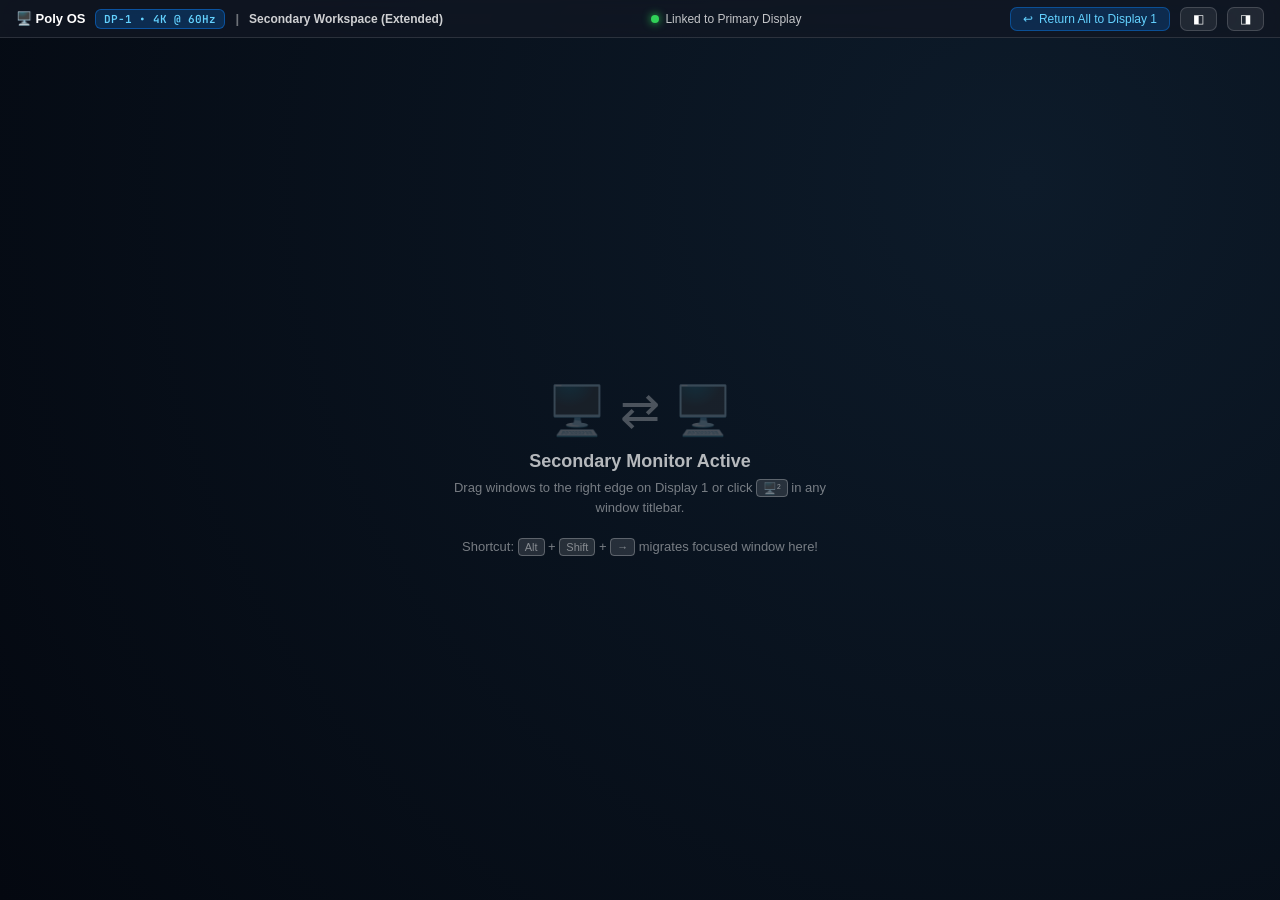
<file: poly-shell/display2.html>
<!DOCTYPE html>
<html lang="en">
<head>
  <meta charset="UTF-8">
  <meta name="viewport" content="width=device-width, initial-scale=1.0">
  <title>Poly OS — Secondary Display (DP-1 4K Extended)</title>
  <link rel="preconnect" href="https://fonts.googleapis.com">
  <link rel="preconnect" href="https://fonts.gstatic.com" crossorigin>
  <link href="https://fonts.googleapis.com/css2?family=SF+Pro+Display:wght@300;400;500;600;700&family=JetBrains+Mono:wght@400;600&display=swap" rel="stylesheet">
  <link rel="stylesheet" href="style.css">
  <style>
    /* Secondary Display Specific Styling */
    body {
      background: radial-gradient(circle at 80% 20%, #0d1b2a 0%, #040810 100%),
                  radial-gradient(at 100% 0%, rgba(0, 120, 215, 0.45) 0px, transparent 60%);
      overflow: hidden;
      user-select: none;
    }

    #display2-topbar {
      position: fixed;
      top: 0;
      left: 0;
      right: 0;
      height: 38px;
      background: rgba(18, 22, 34, 0.82);
      backdrop-filter: blur(28px) saturate(190%);
      -webkit-backdrop-filter: blur(28px) saturate(190%);
      border-bottom: 1px solid rgba(255, 255, 255, 0.12);
      display: flex;
      align-items: center;
      justify-content: space-between;
      padding: 0 16px;
      z-index: 10000;
      font-size: 13px;
      color: #fff;
    }

    .d2-title-cluster {
      display: flex;
      align-items: center;
      gap: 10px;
      font-weight: 600;
    }

    .d2-monitor-badge {
      display: inline-flex;
      align-items: center;
      gap: 5px;
      padding: 2px 8px;
      background: rgba(10, 132, 255, 0.22);
      border: 1px solid rgba(10, 132, 255, 0.45);
      border-radius: 6px;
      font-size: 11px;
      color: #64d2ff;
      font-family: 'JetBrains Mono', monospace;
    }

    .d2-status-pill {
      display: inline-flex;
      align-items: center;
      gap: 6px;
      font-size: 12px;
      color: rgba(255, 255, 255, 0.75);
    }

    .d2-status-dot {
      width: 8px;
      height: 8px;
      background: #30d158;
      border-radius: 50%;
      box-shadow: 0 0 8px #30d158;
      animation: pulse-dot 2s infinite ease-in-out;
    }

    @keyframes pulse-dot {
      0%, 100% { opacity: 1; transform: scale(1); }
      50% { opacity: 0.6; transform: scale(0.85); }
    }

    .d2-actions-cluster {
      display: flex;
      align-items: center;
      gap: 10px;
    }

    .d2-btn {
      background: rgba(255, 255, 255, 0.08);
      border: 1px solid rgba(255, 255, 255, 0.16);
      color: #fff;
      padding: 4px 12px;
      border-radius: 7px;
      font-size: 12px;
      font-weight: 500;
      cursor: pointer;
      display: flex;
      align-items: center;
      gap: 6px;
      transition: all 0.2s cubic-bezier(0.16, 1, 0.3, 1);
    }

    .d2-btn:hover {
      background: rgba(255, 255, 255, 0.16);
      border-color: rgba(255, 255, 255, 0.3);
      transform: translateY(-1px);
    }

    .d2-btn-return {
      background: rgba(10, 132, 255, 0.2);
      border-color: rgba(10, 132, 255, 0.4);
      color: #64d2ff;
    }

    .d2-btn-return:hover {
      background: rgba(10, 132, 255, 0.35);
      border-color: rgba(10, 132, 255, 0.7);
    }

    #display2-workspace {
      position: absolute;
      top: 38px;
      left: 0;
      right: 0;
      bottom: 0;
      overflow: hidden;
    }

    .d2-empty-state {
      position: absolute;
      top: 50%;
      left: 50%;
      transform: translate(-50%, -50%);
      text-align: center;
      color: rgba(255, 255, 255, 0.45);
      pointer-events: none;
      transition: opacity 0.3s ease;
    }

    .d2-empty-icon {
      font-size: 48px;
      margin-bottom: 12px;
      opacity: 0.6;
    }

    .d2-empty-title {
      font-size: 18px;
      font-weight: 600;
      color: rgba(255, 255, 255, 0.7);
      margin-bottom: 6px;
    }

    .d2-empty-hint {
      font-size: 13px;
      line-height: 1.5;
      max-width: 380px;
    }

    .d2-empty-hint kbd {
      background: rgba(255, 255, 255, 0.12);
      border: 1px solid rgba(255, 255, 255, 0.25);
      border-radius: 4px;
      padding: 2px 6px;
      font-size: 11px;
      font-family: inherit;
    }

    /* Window Return to D1 Titlebar Button */
    .btn-return-d1 {
      background: rgba(10, 132, 255, 0.18);
      border: 1px solid rgba(10, 132, 255, 0.35);
      color: #64d2ff;
      border-radius: 6px;
      padding: 2px 8px;
      font-size: 11px;
      font-weight: 500;
      cursor: pointer;
      display: inline-flex;
      align-items: center;
      gap: 4px;
      margin-right: 6px;
      transition: all 0.15s ease;
    }

    .btn-return-d1:hover {
      background: rgba(10, 132, 255, 0.35);
      border-color: rgba(10, 132, 255, 0.65);
    }
  </style>
</head>
<body>
  <!-- Secondary Display Top Bar -->
  <header id="display2-topbar">
    <div class="d2-title-cluster">
      <span>🖥️ Poly OS</span>
      <span class="d2-monitor-badge">DP-1 • 4K @ 60Hz</span>
      <span style="opacity:0.4;">|</span>
      <span style="font-size:12px; opacity:0.8;">Secondary Workspace (Extended)</span>
    </div>

    <div class="d2-status-pill">
      <div class="d2-status-dot"></div>
      <span id="d2-connection-label">Linked to Primary Display</span>
    </div>

    <div class="d2-actions-cluster">
      <button class="d2-btn d2-btn-return" id="btn-return-all">
        <span>↩</span> Return All to Display 1
      </button>
      <button class="d2-btn" id="btn-snap-left-d2" title="Snap left on Display 2">◧</button>
      <button class="d2-btn" id="btn-snap-right-d2" title="Snap right on Display 2">◨</button>
    </div>
  </header>

  <!-- Secondary Workspace Area -->
  <main id="display2-workspace">
    <div class="d2-empty-state" id="d2-empty-state">
      <div class="d2-empty-icon">🖥️ ⇄ 🖥️</div>
      <div class="d2-empty-title">Secondary Monitor Active</div>
      <div class="d2-empty-hint">
        Drag windows to the right edge on Display 1 or click <kbd>🖥️²</kbd> in any window titlebar.
        <br><br>
        Shortcut: <kbd>Alt</kbd> + <kbd>Shift</kbd> + <kbd>→</kbd> migrates focused window here!
      </div>
    </div>
  </main>

  <script>
    // ─── BroadcastChannel Multi-Monitor Engine (Display 2 Node) ───────────────
    const channel = new BroadcastChannel('poly_display_channel');
    const workspace = document.getElementById('display2-workspace');
    const emptyState = document.getElementById('d2-empty-state');
    const returnAllBtn = document.getElementById('btn-return-all');
    const statusLabel = document.getElementById('d2-connection-label');

    // Local registry of windows hosted on Display 2
    const hostedWindows = new Map();
    let nextZIndex = 100;

    function updateEmptyState() {
      if (emptyState) {
        emptyState.style.display = hostedWindows.size === 0 ? 'block' : 'none';
      }
    }

    // Handshake with Primary Display on startup
    channel.postMessage({
      type: 'DISPLAY2_CONNECTED',
      timestamp: Date.now(),
      resolution: { width: window.innerWidth, height: window.innerHeight }
    });

    // Heartbeat every 2 seconds to prove vitality
    setInterval(() => {
      channel.postMessage({
        type: 'DISPLAY2_HEARTBEAT',
        windowCount: hostedWindows.size,
        timestamp: Date.now()
      });
    }, 2000);

    // Fail-safe repatriation on window close / unload
    window.addEventListener('beforeunload', () => {
      const windowsToReturn = [];
      hostedWindows.forEach((winData, id) => {
        windowsToReturn.push({
          id,
          title: winData.title,
          icon: winData.icon,
          contentHtml: winData.contentHtml,
          bounds: winData.bounds
        });
      });

      channel.postMessage({
        type: 'DISPLAY2_CLOSING',
        windows: windowsToReturn,
        timestamp: Date.now()
      });
    });

    // Listen for incoming messages from Primary Display
    channel.onmessage = (event) => {
      const msg = event.data;
      if (!msg || !msg.type) return;

      switch (msg.type) {
        case 'PING':
          channel.postMessage({ type: 'PONG', timestamp: Date.now() });
          break;

        case 'WINDOW_TRANSFER':
          // Window migrated from Display 1 -> Display 2
          createHostedWindow(msg.window);
          break;

        case 'RECALL_ALL_WINDOWS':
          // Primary requested all windows back
          repatriateAll();
          break;

        case 'CLOSE_WINDOW_REMOTE':
          // Primary closed window remotely
          if (hostedWindows.has(msg.id)) {
            const el = document.getElementById(`d2-window-${msg.id}`);
            if (el) el.remove();
            hostedWindows.delete(msg.id);
            updateEmptyState();
          }
          break;
      }
    };

    function createHostedWindow(win) {
      if (hostedWindows.has(win.id)) return;

      const el = document.createElement('div');
      el.className = 'window focused';
      el.id = `d2-window-${win.id}`;
      el.style.position = 'absolute';
      
      const defaultW = Math.min(win.bounds ? win.bounds.w : 760, window.innerWidth - 80);
      const defaultH = Math.min(win.bounds ? win.bounds.h : 480, window.innerHeight - 100);
      const posX = Math.max(30, (window.innerWidth - defaultW) / 2);
      const posY = Math.max(30, (window.innerHeight - defaultH) / 2);

      el.style.width = `${defaultW}px`;
      el.style.height = `${defaultH}px`;
      el.style.left = `${posX}px`;
      el.style.top = `${posY}px`;
      el.style.zIndex = ++nextZIndex;

      el.innerHTML = `
        <div class="window-titlebar">
          <div class="window-traffic-lights">
            <button class="traffic-light btn-close" title="Close">✕</button>
            <button class="traffic-light btn-min" title="Minimize">−</button>
            <button class="traffic-light btn-max" title="Maximize">□</button>
          </div>
          <div class="window-title">${win.icon || '🪟'} ${win.title || 'Window'} <span style="font-size:10px; opacity:0.6; margin-left:6px;">[Display 2]</span></div>
          <div class="window-actions-right">
            <button class="btn-return-d1" title="Return to Primary Display (Alt+Shift+Left)">↩ Display 1</button>
            <button class="btn-exit-fullscreen" style="display:none;" title="Exit Full Screen">⤡</button>
          </div>
        </div>
        <div class="window-content" style="height: calc(100% - 38px); overflow: auto;">
          ${win.contentHtml}
        </div>
      `;

      workspace.appendChild(el);
      hostedWindows.set(win.id, {
        id: win.id,
        title: win.title,
        icon: win.icon,
        contentHtml: win.contentHtml,
        bounds: { x: posX, y: posY, w: defaultW, h: defaultH },
        element: el
      });
      updateEmptyState();

      // Window Focus
      el.addEventListener('mousedown', () => {
        el.style.zIndex = ++nextZIndex;
        document.querySelectorAll('.window').forEach(w => w.classList.remove('focused'));
        el.classList.add('focused');
      });

      // Window Close
      const closeBtn = el.querySelector('.btn-close');
      if (closeBtn) {
        closeBtn.addEventListener('click', (e) => {
          e.stopPropagation();
          el.remove();
          hostedWindows.delete(win.id);
          updateEmptyState();
          channel.postMessage({
            type: 'WINDOW_CLOSED_ON_D2',
            id: win.id
          });
        });
      }

      // Maximize
      const maxBtn = el.querySelector('.btn-max');
      if (maxBtn) {
        let isMax = false;
        let prevRect = null;
        maxBtn.addEventListener('click', (e) => {
          e.stopPropagation();
          isMax = !isMax;
          if (isMax) {
            prevRect = { left: el.style.left, top: el.style.top, width: el.style.width, height: el.style.height };
            el.style.left = '0px';
            el.style.top = '0px';
            el.style.width = '100%';
            el.style.height = '100%';
            maxBtn.textContent = '❐';
          } else if (prevRect) {
            el.style.left = prevRect.left;
            el.style.top = prevRect.top;
            el.style.width = prevRect.width;
            el.style.height = prevRect.height;
            maxBtn.textContent = '□';
          }
        });
      }

      // Return to Display 1 Button
      const returnBtn = el.querySelector('.btn-return-d1');
      if (returnBtn) {
        returnBtn.addEventListener('click', (e) => {
          e.stopPropagation();
          repatriateWindow(win.id);
        });
      }

      // Window Dragging & Left Boundary Detection
      const titlebar = el.querySelector('.window-titlebar');
      initD2Drag(el, titlebar, win.id);
    }

    function initD2Drag(winEl, titlebar, winId) {
      let isDragging = false;
      let startX, startY, origX, origY;

      titlebar.addEventListener('mousedown', (e) => {
        if (e.target.closest('button')) return;
        isDragging = true;
        winEl.style.zIndex = ++nextZIndex;
        startX = e.clientX;
        startY = e.clientY;
        origX = winEl.offsetLeft;
        origY = winEl.offsetTop;

        const onMouseMove = (moveEvent) => {
          if (!isDragging) return;
          const deltaX = moveEvent.clientX - startX;
          const deltaY = moveEvent.clientY - startY;

          let targetX = origX + deltaX;
          let targetY = Math.max(0, origY + deltaY);

          winEl.style.left = `${targetX}px`;
          winEl.style.top = `${targetY}px`;

          // If dragged past the left screen edge (< -20px), trigger repatriation back to Display 1!
          if (moveEvent.clientX <= 5) {
            winEl.style.opacity = '0.5';
            statusLabel.textContent = 'Release to send back to Display 1';
          } else {
            winEl.style.opacity = '1.0';
            statusLabel.textContent = 'Linked to Primary Display';
          }
        };

        const onMouseUp = (upEvent) => {
          if (!isDragging) return;
          isDragging = false;
          window.removeEventListener('mousemove', onMouseMove);
          window.removeEventListener('mouseup', onMouseUp);

          winEl.style.opacity = '1.0';
          statusLabel.textContent = 'Linked to Primary Display';

          // If released near or past left edge, send back to Display 1
          if (upEvent.clientX <= 20) {
            repatriateWindow(winId);
          }
        };

        window.addEventListener('mousemove', onMouseMove);
        window.addEventListener('mouseup', onMouseUp);
      });
    }

    function repatriateWindow(id) {
      const winData = hostedWindows.get(id);
      if (!winData) return;

      const el = document.getElementById(`d2-window-${id}`);
      if (el) el.remove();
      hostedWindows.delete(id);
      updateEmptyState();

      channel.postMessage({
        type: 'WINDOW_RETURN',
        window: {
          id: winData.id,
          title: winData.title,
          icon: winData.icon,
          contentHtml: winData.contentHtml,
          bounds: winData.bounds
        }
      });
    }

    function repatriateAll() {
      const ids = Array.from(hostedWindows.keys());
      ids.forEach(id => repatriateWindow(id));
    }

    returnAllBtn.addEventListener('click', repatriateAll);

    // Keyboard Shortcuts inside Display 2:
    // Alt + Shift + Left or Win + Shift + Left sends focused window back to Display 1
    window.addEventListener('keydown', (e) => {
      if ((e.altKey || e.metaKey) && e.shiftKey && e.key === 'ArrowLeft') {
        e.preventDefault();
        const focusedEl = document.querySelector('.window.focused');
        if (focusedEl) {
          const id = parseInt(focusedEl.id.replace('d2-window-', ''), 10);
          if (!isNaN(id)) repatriateWindow(id);
        }
      }
    });

    // Snap buttons in top bar
    document.getElementById('btn-snap-left-d2').addEventListener('click', () => {
      const focusedEl = document.querySelector('.window.focused');
      if (focusedEl) {
        focusedEl.style.left = '0px';
        focusedEl.style.top = '0px';
        focusedEl.style.width = '50%';
        focusedEl.style.height = '100%';
      }
    });

    document.getElementById('btn-snap-right-d2').addEventListener('click', () => {
      const focusedEl = document.querySelector('.window.focused');
      if (focusedEl) {
        focusedEl.style.left = '50%';
        focusedEl.style.top = '0px';
        focusedEl.style.width = '50%';
        focusedEl.style.height = '100%';
      }
    });
  </script>
</body>
</html>
</file>
<file: poly-shell/style.css>
/* Poly OS Core Stylesheet — Hybrid iOS Glassmorphism + Windows Layout */
:root {
  --bg-desktop: radial-gradient(circle at 20% 20%, #1e1e2f 0%, #0d0d15 100%);
  --glass-bg: rgba(28, 28, 38, 0.72);
  --glass-border: rgba(255, 255, 255, 0.12);
  --glass-highlight: rgba(255, 255, 255, 0.06);
  --text-main: #f5f5f7;
  --text-muted: #8e8e93;
  --accent-blue: #0a84ff;
  --accent-cyan: #64d2ff;
  --accent-green: #30d158;
  --accent-orange: #ff9f0a;
  --accent-purple: #bf5af2;
  --accent-red: #ff453a;
  --shadow-window: 0 24px 64px rgba(0, 0, 0, 0.55), 0 4px 16px rgba(0, 0, 0, 0.4);
  --shadow-dock: 0 16px 36px rgba(0, 0, 0, 0.4);
  --radius-window: 16px;
  --radius-pill: 24px;
}

/* Light Mode Overrides for System-Wide Light/Dark Theme Engine (Issue 11) */
body.light-theme {
  --bg-desktop: radial-gradient(circle at 20% 20%, #e8edf5 0%, #d2dbe8 100%);
  --glass-bg: rgba(255, 255, 255, 0.78);
  --glass-border: rgba(0, 0, 0, 0.12);
  --glass-highlight: rgba(255, 255, 255, 0.6);
  --text-main: #1d1d1f;
  --text-muted: #6e6e73;
  --accent-blue: #0071e3;
  --accent-cyan: #0098d4;
  --accent-green: #28cd41;
  --accent-orange: #f57c00;
  --accent-purple: #af52de;
  --accent-red: #ff3b30;
  --shadow-window: 0 20px 48px rgba(0, 0, 0, 0.18), 0 4px 14px rgba(0, 0, 0, 0.1);
  --shadow-dock: 0 12px 32px rgba(0, 0, 0, 0.15);
}

body.theme-transitioning,
body.theme-transitioning *,
body.theme-transitioning *:before,
body.theme-transitioning *:after {
  transition: background 0.35s cubic-bezier(0.16, 1, 0.3, 1),
              background-color 0.35s cubic-bezier(0.16, 1, 0.3, 1),
              border-color 0.35s cubic-bezier(0.16, 1, 0.3, 1),
              color 0.35s cubic-bezier(0.16, 1, 0.3, 1),
              box-shadow 0.35s cubic-bezier(0.16, 1, 0.3, 1) !important;
}

* {
  margin: 0;
  padding: 0;
  box-sizing: border-box;
  user-select: none;
}

/* Accessible High-Contrast Keyboard Focus Rings (WCAG 2.4.7) */
:focus-visible {
  outline: 2px solid var(--accent-cyan) !important;
  outline-offset: 2px !important;
}

/* Accessible Reduced Motion Accommodation (WCAG 2.3.3) */
@media (prefers-reduced-motion: reduce) {
  *, *::before, *::after {
    animation-duration: 0.01ms !important;
    animation-iteration-count: 1 !important;
    transition-duration: 0.01ms !important;
    scroll-behavior: auto !important;
  }
}

body, html {
  width: 100%;
  height: 100%;
  overflow: hidden;
  font-family: -apple-system, BlinkMacSystemFont, "SF Pro Display", "Segoe UI", Roboto, sans-serif;
  color: var(--text-main);
  background: var(--bg-desktop);
}

/* Universal Visibility Utility */
.hidden {
  display: none !important;
}

#desktop {
  position: relative;
  width: 100vw;
  height: 100vh;
  display: flex;
  flex-direction: column;
  overflow: hidden;
  background-image: 
    radial-gradient(at 0% 0%, rgba(10, 132, 255, 0.15) 0px, transparent 50%),
    radial-gradient(at 100% 100%, rgba(191, 90, 242, 0.12) 0px, transparent 50%),
    radial-gradient(at 50% 50%, rgba(48, 209, 88, 0.05) 0px, transparent 60%);
}

/* ==========================================================================
   Top Status Bar (Hybrid iOS + Windows)
   ========================================================================== */
#top-bar {
  position: relative;
  height: 40px;
  background: rgba(14, 14, 20, 0.78);
  backdrop-filter: blur(28px) saturate(190%);
  -webkit-backdrop-filter: blur(28px) saturate(190%);
  border-bottom: 1px solid var(--glass-border);
  display: flex;
  align-items: center;
  justify-content: space-between;
  padding: 0 16px;
  z-index: 1000;
  font-size: 13px;
  font-weight: 500;
  box-sizing: border-box;
  user-select: none;
  transition: transform 0.35s cubic-bezier(0.16, 1, 0.3, 1), box-shadow 0.3s ease;
}

.left-group {
  display: flex;
  align-items: center;
  gap: 10px;
  flex-shrink: 0;
  height: 100%;
}

.topbar-divider {
  width: 1px;
  height: 16px;
  background: rgba(255, 255, 255, 0.16);
  margin: 0 2px;
}

.quick-views {
  display: inline-flex;
  align-items: center;
  gap: 6px;
  flex-wrap: nowrap;
}

.menu-pill {
  display: inline-flex;
  align-items: center;
  gap: 6px;
  background: transparent;
  border: none;
  color: var(--text-main);
  font-size: 13px;
  font-weight: 600;
  cursor: pointer;
  padding: 4px 8px;
  height: 28px;
  box-sizing: border-box;
  border-radius: 6px;
  transition: background 0.15s ease, transform 0.1s ease;
}

.menu-pill:hover {
  background: var(--glass-highlight);
}

.menu-pill:active {
  transform: scale(0.96);
}

.os-name {
  font-weight: 700;
  letter-spacing: 0.5px;
  background: linear-gradient(135deg, #fff 0%, #a1a1aa 100%);
  -webkit-background-clip: text;
  -webkit-text-fill-color: transparent;
}

.active-app-title {
  font-weight: 600;
  color: #fff;
  white-space: nowrap;
  font-size: 12.5px;
}

.pill-btn {
  display: inline-flex;
  align-items: center;
  gap: 6px;
  background: rgba(255, 255, 255, 0.08);
  border: 1px solid var(--glass-border);
  color: var(--text-main);
  border-radius: 13px;
  padding: 0 10px;
  height: 26px;
  box-sizing: border-box;
  font-size: 11px;
  font-weight: 500;
  cursor: pointer;
  white-space: nowrap;
  transition: all 0.2s cubic-bezier(0.16, 1, 0.3, 1);
}

.pill-btn:hover {
  background: rgba(255, 255, 255, 0.16);
  border-color: rgba(255, 255, 255, 0.25);
  transform: translateY(-1px);
}

.pill-btn:active {
  transform: translateY(0) scale(0.97);
}

.center-group {
  position: absolute;
  left: 50%;
  top: 50%;
  transform: translate(-50%, -50%);
  display: flex;
  align-items: center;
  justify-content: center;
  pointer-events: auto;
  z-index: 1002;
}

.right-group {
  display: flex;
  align-items: center;
  gap: 10px;
  flex-shrink: 0;
  height: 100%;
}

/* Dynamic Island */
#dynamic-island {
  display: flex;
  align-items: center;
  gap: 8px;
  background: #000;
  border: 1px solid rgba(255, 255, 255, 0.18);
  border-radius: 20px;
  padding: 3px 14px;
  font-size: 11px;
  font-weight: 500;
  color: #fff;
  box-shadow: 0 4px 12px rgba(0, 0, 0, 0.5);
  transition: all 0.3s cubic-bezier(0.16, 1, 0.3, 1);
}

.island-icon {
  animation: pulse-glow 2s infinite ease-in-out;
}

@keyframes pulse-glow {
  0%, 100% { transform: scale(1); opacity: 0.8; }
  50% { transform: scale(1.15); opacity: 1; }
}

/* Top Bar System Icons (Notification, Battery, Control Center) */
.topbar-icon-btn {
  position: relative;
  display: inline-flex;
  align-items: center;
  justify-content: center;
  gap: 6px;
  color: var(--text-main);
  background: rgba(255, 255, 255, 0.06);
  border: 1px solid var(--glass-border);
  border-radius: 8px;
  padding: 4px 8px;
  height: 28px;
  font-size: 11.5px;
  cursor: pointer;
  transition: all 0.15s ease;
}

.topbar-icon-btn:hover {
  background: var(--glass-highlight);
  border-color: rgba(255, 255, 255, 0.22);
  color: #fff;
  transform: translateY(-1px);
}

.topbar-icon-btn:active {
  transform: scale(0.96);
}

/* Notification Unread Dot */
.notif-badge {
  position: absolute;
  top: 5px;
  right: 5px;
  width: 6px;
  height: 6px;
  border-radius: 50%;
  background: #ff453a;
  box-shadow: 0 0 6px #ff453a;
}

.notif-badge.hidden {
  display: none;
}

/* Battery Indicator Pill */
.battery-pill {
  font-family: 'JetBrains Mono', monospace;
  font-size: 11px;
  font-weight: 600;
  color: #fff;
  gap: 4px;
}

.battery-icon {
  font-size: 12px;
  color: #30d158;
}

.battery-pct {
  font-size: 11px;
}

/* ==========================================================================
   Workspace & Floating Windows (Windows Power + iOS Style)
   ========================================================================== */
#workspace {
  flex: 1;
  position: relative;
  overflow: hidden;
}

.window {
  position: absolute;
  background: var(--glass-bg);
  backdrop-filter: blur(40px) saturate(190%);
  -webkit-backdrop-filter: blur(40px) saturate(190%);
  border: 1px solid var(--glass-border);
  border-radius: var(--radius-window);
  box-shadow: var(--shadow-window);
  display: flex;
  flex-direction: column;
  overflow: hidden;
  will-change: transform, width, height, opacity;
  transition: box-shadow 0.2s ease;
}

.window.focused {
  border-color: rgba(255, 255, 255, 0.25);
  box-shadow: 0 32px 80px rgba(0, 0, 0, 0.7), 0 0 0 1px rgba(255, 255, 255, 0.1);
  z-index: 100;
}

/* Maximized Window: True Borderless 100% Display Overlapping System UI */
.window.maximized {
  position: fixed !important;
  top: 0 !important;
  left: 0 !important;
  right: 0 !important;
  bottom: 0 !important;
  width: 100vw !important;
  height: 100vh !important;
  transform: none !important;
  border-radius: 0 !important;
  border: none !important;
  box-shadow: none !important;
  margin: 0 !important;
  z-index: 100 !important;
  background: rgba(14, 14, 20, 0.98) !important;
  backdrop-filter: blur(50px) saturate(200%) !important;
  -webkit-backdrop-filter: blur(50px) saturate(200%) !important;
}

.window.maximized .window-titlebar {
  height: 38px;
  background: rgba(18, 18, 26, 0.98);
  border-bottom: 1px solid rgba(255, 255, 255, 0.1);
  padding: 0 16px;
  border-radius: 0 !important;
}

.window.maximized .window-body {
  padding: 24px 32px;
  height: calc(100vh - 38px);
  max-height: calc(100vh - 38px);
  box-sizing: border-box;
  border-radius: 0 !important;
  overflow-y: auto;
}

.window-actions-right {
  position: relative;
  z-index: 65;
  display: flex;
  align-items: center;
  gap: 8px;
  pointer-events: auto;
}

.btn-exit-fullscreen {
  display: none;
  align-items: center;
  gap: 6px;
  background: rgba(255, 255, 255, 0.12);
  border: 1px solid rgba(255, 255, 255, 0.2);
  color: #fff;
  padding: 4px 12px;
  border-radius: 8px;
  font-size: 11.5px;
  font-weight: 600;
  cursor: pointer;
  transition: all 0.15s ease;
  user-select: none;
}

.window.maximized .btn-exit-fullscreen {
  display: inline-flex;
}

.btn-exit-fullscreen:hover {
  background: rgba(255, 255, 255, 0.25);
  border-color: rgba(255, 255, 255, 0.4);
  transform: translateY(-1px);
}

.btn-exit-fullscreen:active {
  transform: scale(0.96);
}

/* ==========================================================================
   Immersive Full Screen (100% Display Mode with System Bar Auto-Hide)
   ========================================================================== */
body.immersive-mode #top-bar {
  transform: translateY(-100%);
  pointer-events: none;
}

body.immersive-mode #top-bar.revealed,
body.immersive-mode #top-bar:hover {
  transform: translateY(0);
  pointer-events: auto;
  box-shadow: 0 10px 30px rgba(0, 0, 0, 0.85);
  z-index: 100000 !important;
}

body.immersive-mode #dock-container {
  pointer-events: none;
  transition: transform 0.35s cubic-bezier(0.16, 1, 0.3, 1), opacity 0.3s ease;
}

body.immersive-mode #dock-container {
  transform: translateY(140%) !important;
}

body.immersive-mode #dock-container.revealed,
body.immersive-mode #dock-container:hover {
  transform: translate(0, 0) !important;
  pointer-events: auto;
  z-index: 100000 !important;
}

/* Fullscreen Snap Ghost */
#snap-ghost.snap-fullscreen {
  position: fixed !important;
  top: 0 !important;
  left: 0 !important;
  width: 100vw !important;
  height: 100vh !important;
  transform: none !important;
  border-radius: 0 !important;
  border: 3px solid rgba(10, 132, 255, 0.85) !important;
  background: rgba(10, 132, 255, 0.28) !important;
  margin: 0 !important;
  z-index: 99998 !important;
}

.window.frozen {
  filter: grayscale(0.2) contrast(0.95);
  opacity: 0.92;
}

.window.frozen::after {
  content: "FROZEN (0% CPU / ZRAM)";
  position: absolute;
  top: 6px;
  right: 12px;
  font-size: 9px;
  font-family: "JetBrains Mono", monospace;
  background: rgba(100, 210, 255, 0.18);
  color: var(--accent-cyan);
  padding: 2px 6px;
  border-radius: 4px;
  pointer-events: none;
}

/* Window Titlebar */
.window-titlebar {
  position: relative;
  z-index: 60;
  height: 38px;
  display: flex;
  align-items: center;
  justify-content: space-between;
  padding: 0 14px;
  background: rgba(255, 255, 255, 0.03);
  border-bottom: 1px solid rgba(255, 255, 255, 0.05);
  cursor: grab;
}

.window-titlebar:active {
  cursor: grabbing;
}

.window-traffic-lights {
  position: relative;
  z-index: 65;
  display: flex;
  gap: 6px;
  align-items: center;
  pointer-events: auto;
}

.traffic-light {
  position: relative;
  z-index: 65;
  width: 28px;
  height: 22px;
  border-radius: 6px;
  border: 1px solid transparent;
  cursor: pointer;
  display: flex;
  align-items: center;
  justify-content: center;
  font-size: 13px;
  font-weight: 700;
  line-height: 1;
  transition: all 0.15s cubic-bezier(0.16, 1, 0.3, 1);
  flex-shrink: 0;
  pointer-events: auto;
}

.traffic-light:hover {
  transform: scale(1.1);
  border-color: rgba(255, 255, 255, 0.15);
}

.traffic-light:active {
  transform: scale(0.94);
}

/* Close — red, shows × */
.btn-close {
  background: rgba(255, 69, 58, 0.20);
  color: #ff453a;
  border-color: rgba(255, 69, 58, 0.35);
}
.btn-close:hover {
  background: #ff453a;
  color: #fff;
  border-color: #ff453a;
  box-shadow: 0 0 10px rgba(255, 69, 58, 0.5);
}

/* Minimize — orange/yellow, shows − */
.btn-min {
  background: rgba(255, 159, 10, 0.20);
  color: #ff9f0a;
  border-color: rgba(255, 159, 10, 0.35);
}
.btn-min:hover {
  background: #ff9f0a;
  color: #fff;
  border-color: #ff9f0a;
  box-shadow: 0 0 10px rgba(255, 159, 10, 0.5);
}

/* Maximize — green, shows ⬜ square / expand */
.btn-max {
  background: rgba(48, 209, 88, 0.20);
  color: #30d158;
  border-color: rgba(48, 209, 88, 0.35);
}
.btn-max:hover {
  background: #30d158;
  color: #fff;
  border-color: #30d158;
  box-shadow: 0 0 10px rgba(48, 209, 88, 0.5);
}

/* Restore Down State: Universal overlapping-windows glyph (🗗) with active green illumination */
.traffic-light.btn-max.is-restore,
.window.maximized .traffic-light.btn-max {
  background: rgba(48, 209, 88, 0.25);
  color: #30d158;
  border-color: rgba(48, 209, 88, 0.45);
  font-size: 13px;
  line-height: 1;
}
.traffic-light.btn-max.is-restore:hover,
.window.maximized .traffic-light.btn-max:hover {
  background: #30d158;
  color: #fff;
  border-color: #30d158;
  box-shadow: 0 0 12px rgba(48, 209, 88, 0.65);
}

/* Immersive Top Bar Integrated Window Controls */
.topbar-window-controls {
  display: flex;
  align-items: center;
  gap: 6px;
  padding: 0 4px;
}

.topbar-window-controls .traffic-light {
  width: 24px;
  height: 20px;
  font-size: 11px;
  border-radius: 5px;
}

.window-title {
  font-size: 13px;
  font-weight: 600;
  color: var(--text-main);
  opacity: 0.9;
  letter-spacing: 0.2px;
}

.window-body {
  flex: 1;
  padding: 18px;
  overflow-y: auto;
  font-size: 13px;
  line-height: 1.5;
  color: rgba(255, 255, 255, 0.85);
}

/* Snap Ghost */
#snap-ghost {
  position: absolute;
  background: rgba(10, 132, 255, 0.22);
  border: 2px solid var(--accent-blue);
  border-radius: 16px;
  backdrop-filter: blur(14px) saturate(180%);
  -webkit-backdrop-filter: blur(14px) saturate(180%);
  pointer-events: none;
  z-index: 50;
  box-shadow: 0 12px 32px -4px rgba(10, 132, 255, 0.35), inset 0 0 0 1px rgba(255, 255, 255, 0.25);
  transition: all 0.12s cubic-bezier(0.16, 1, 0.3, 1);
}

#snap-ghost.hidden {
  display: none;
}

/* ==========================================================================
   Aero Snap & Tiling System — 16px Standardized Gap & Corner/Shadow Isolation
   ========================================================================== */
.window.snapped {
  border-radius: 12px !important;
  /* Directional multi-layer shadow with negative spread (-4px) prevents bleed across the 16px gap */
  box-shadow: 
    0 10px 24px -4px rgba(0, 0, 0, 0.45),
    0 4px 10px -2px rgba(0, 0, 0, 0.32),
    0 0 0 1px rgba(255, 255, 255, 0.12) inset,
    0 1px 0 0 rgba(255, 255, 255, 0.18) inset !important;
  transition: border-radius 0.2s cubic-bezier(0.16, 1, 0.3, 1),
              box-shadow 0.2s cubic-bezier(0.16, 1, 0.3, 1);
}

.window.snapped.focused {
  border-color: rgba(10, 132, 255, 0.4) !important;
  box-shadow: 
    0 14px 30px -4px rgba(0, 0, 0, 0.55),
    0 4px 12px -2px rgba(10, 132, 255, 0.3),
    0 0 0 1px rgba(10, 132, 255, 0.45) inset,
    0 1px 0 0 rgba(255, 255, 255, 0.22) inset !important;
}

/* Standardized Window Sizing Math (Strict 16px Outer Margins & 16px Inner Gap) */
/* Formula: calc((100vw - 48px) / 2) where 48px = 16px left + 16px inner gap + 16px right */
.window.snapped-left {
  --tile-width: calc((100vw - 48px) / 2);
  --tile-height: calc(100vh - 38px - 16px - 76px - 16px);
  --tile-left: 16px;
  --tile-top: calc(38px + 16px);
}

.window.snapped-right {
  --tile-width: calc((100vw - 48px) / 2);
  --tile-height: calc(100vh - 38px - 16px - 76px - 16px);
  --tile-left: calc(50vw + 8px);
  --tile-top: calc(38px + 16px);
}

/* ==========================================================================
   8-Directional Window Resize Handles
   ========================================================================== */
.window-resize-handle {
  position: absolute;
  z-index: 40;
  touch-action: none;
  user-select: none;
  pointer-events: auto;
}

/* Edges */
.window-resize-handle.resize-n {
  top: 0;
  left: 10px;
  right: 10px;
  height: 8px;
  margin-top: -4px;
  cursor: ns-resize;
}
.window-resize-handle.resize-s {
  bottom: 0;
  left: 10px;
  right: 10px;
  height: 8px;
  margin-bottom: -4px;
  cursor: ns-resize;
}
.window-resize-handle.resize-w {
  left: 0;
  top: 10px;
  bottom: 10px;
  width: 8px;
  margin-left: -4px;
  cursor: ew-resize;
}
.window-resize-handle.resize-e {
  right: 0;
  top: 10px;
  bottom: 10px;
  width: 8px;
  margin-right: -4px;
  cursor: ew-resize;
}

/* Corners */
.window-resize-handle.resize-nw {
  top: 0;
  left: 0;
  width: 14px;
  height: 14px;
  margin-top: -4px;
  margin-left: -4px;
  cursor: nwse-resize;
}
.window-resize-handle.resize-ne {
  top: 0;
  right: 0;
  width: 14px;
  height: 14px;
  margin-top: -4px;
  margin-right: -4px;
  cursor: nesw-resize;
}
.window-resize-handle.resize-sw {
  bottom: 0;
  left: 0;
  width: 14px;
  height: 14px;
  margin-bottom: -4px;
  margin-left: -4px;
  cursor: nesw-resize;
}
.window-resize-handle.resize-se {
  bottom: 0;
  right: 0;
  width: 14px;
  height: 14px;
  margin-bottom: -4px;
  margin-right: -4px;
  cursor: nwse-resize;
}

/* Suppress handles when maximized or snapped */
.window.maximized .window-resize-handle,
.window.snapped .window-resize-handle {
  display: none !important;
}

body.is-resizing-window {
  user-select: none !important;
}

/* ==========================================================================
   Adaptive Dock & Taskbar (Unified Baseline, Auto-Scaling & Fixed Right Tray)
   ========================================================================== */
#dock-container {
  position: fixed;
  z-index: 1000;
  pointer-events: none;
  display: flex;
  box-sizing: border-box;
  width: 100vw;
  max-width: 100vw;
  overflow: hidden;
  transition: all 0.35s cubic-bezier(0.16, 1, 0.3, 1);
}

/* Anchored at Screen Bottom */
#dock-container {
  bottom: 0;
  left: 0;
  right: 0;
  height: 76px;
  padding: 0 16px 12px 16px;
  align-items: center;
  justify-content: center;
}
#dock-container.has-taskbar {
  padding: 0 !important;
  height: 52px !important;
}
#dock-container.align-center { justify-content: center; }
#dock-container.align-start { justify-content: flex-start; }

/* Base Dock Surface */
#dock.dock-base {
  pointer-events: auto;
  display: flex;
  flex-direction: row;
  flex-wrap: nowrap !important;
  align-items: center;
  background: rgba(22, 22, 32, 0.76);
  backdrop-filter: blur(40px) saturate(190%);
  -webkit-backdrop-filter: blur(40px) saturate(190%);
  border: 1px solid var(--glass-border);
  box-shadow: 0 16px 40px rgba(0, 0, 0, 0.45);
  box-sizing: border-box;
  max-width: 100%;
  max-height: 100%;
  overflow: hidden;
  transition: width 0.35s cubic-bezier(0.16, 1, 0.3, 1),
              height 0.35s cubic-bezier(0.16, 1, 0.3, 1),
              border-radius 0.3s ease,
              padding 0.3s ease;
}

/* --- Mode 1: iOS Floating Pill Dock --- */
#dock.mode-floating {
  border-radius: 28px;
  padding: 6px 14px;
  gap: var(--dock-gap, 8px);
  max-width: calc(100vw - 32px);
  height: 60px;
  width: auto;
}

/* --- Mode 2: Windows Extended Taskbar (Edge-to-Edge) --- */
#dock.mode-taskbar {
  border-radius: 0 !important;
  border-left: none !important;
  border-right: none !important;
  border-bottom: none !important;
  padding: 0 16px !important;
  gap: var(--dock-gap, 8px) !important;
  width: 100vw !important;
  max-width: 100vw !important;
  height: 52px !important;
}

/* Sections inside Dock: Strict Single Horizontal Baseline */
.dock-section {
  display: flex;
  flex-direction: row;
  flex-wrap: nowrap !important;
  align-items: center;
  gap: var(--dock-gap, 6px);
  flex-shrink: 0;
  height: 100%;
  white-space: nowrap;
}

/* Left Start Section: Permanently Pinned */
.dock-left {
  flex-shrink: 0 !important;
  z-index: 10;
}

/* Right System Tray: ALWAYS Anchored to Screen Right & NEVER Pushed Off */
.dock-tray {
  display: flex;
  flex-direction: row;
  flex-wrap: nowrap !important;
  align-items: center;
  gap: var(--dock-gap, 6px);
  flex-shrink: 0 !important;
  margin-left: auto !important;
  z-index: 10;
  height: 100%;
}

/* Middle Unified App Row: Smooth Horizontal Flex Flow with Auto-Scaling */
.dock-middle-scroll {
  display: flex;
  flex-direction: row;
  flex-wrap: nowrap !important;
  align-items: center;
  gap: var(--dock-gap, 6px);
  flex: 1 1 0px !important;
  min-width: 0 !important;
  max-width: 100%;
  overflow-x: auto;
  overflow-y: hidden;
  scrollbar-width: none;
  -ms-overflow-style: none;
  scroll-behavior: smooth;
  height: 100%;
  white-space: nowrap;
}
.dock-middle-scroll::-webkit-scrollbar {
  display: none;
}

/* Dock App & Control Items: Uniform Vertical Alignment */
.dock-item {
  position: relative;
  background: transparent;
  border: none;
  cursor: pointer;
  display: flex;
  flex-direction: column;
  align-items: center;
  justify-content: center;
  padding: 2px;
  border-radius: 10px;
  flex-shrink: 0;
  height: 100%;
  transition: transform 0.2s cubic-bezier(0.16, 1, 0.3, 1), background 0.15s ease;
}

.dock-item:hover {
  transform: translateY(-3px) scale(1.06);
}

.dock-icon {
  width: var(--dock-icon-size, 42px);
  height: var(--dock-icon-size, 42px);
  border-radius: calc(var(--dock-icon-size, 42px) * 0.28);
  font-size: calc(var(--dock-icon-size, 42px) * 0.5);
  display: flex;
  align-items: center;
  justify-content: center;
  background: rgba(255, 255, 255, 0.08);
  border: 1px solid rgba(255, 255, 255, 0.1);
  box-shadow: 0 4px 12px rgba(0, 0, 0, 0.25);
  transition: background 0.2s ease, border-color 0.2s ease, width 0.2s ease, height 0.2s ease, font-size 0.2s ease;
}

.dock-item:hover .dock-icon {
  background: rgba(255, 255, 255, 0.16);
  border-color: rgba(255, 255, 255, 0.25);
}

.dock-control-btn .dock-icon {
  background: rgba(255, 255, 255, 0.05);
  font-size: 17px;
}

.start-icon {
  background: linear-gradient(135deg, var(--accent-blue), var(--accent-purple));
  color: #fff;
}

/* Multi-window Count Badge for grouped dock items */
.dock-count-badge {
  position: absolute;
  top: 1px;
  right: 1px;
  background: var(--accent-blue, #0a84ff);
  color: #fff;
  font-size: 10px;
  font-weight: 700;
  min-width: 17px;
  height: 17px;
  border-radius: 9px;
  display: flex;
  align-items: center;
  justify-content: center;
  padding: 0 4px;
  box-shadow: 0 2px 6px rgba(0, 0, 0, 0.45);
  pointer-events: none;
  border: 1px solid rgba(255, 255, 255, 0.3);
  z-index: 5;
}

/* Tooltip on Hover */
.dock-item-tooltip {
  position: absolute;
  bottom: 56px;
  background: rgba(14, 14, 20, 0.92);
  color: #fff;
  font-size: 11px;
  font-weight: 500;
  padding: 4px 10px;
  border-radius: 8px;
  border: 1px solid var(--glass-border);
  box-shadow: 0 6px 18px rgba(0, 0, 0, 0.5);
  pointer-events: none;
  opacity: 0;
  transform: translateY(4px);
  transition: all 0.18s ease;
  white-space: nowrap;
  z-index: 1002;
}

.dock-item:hover .dock-item-tooltip {
  opacity: 1;
  transform: translateY(0);
}

.dot-indicator {
  width: 4px;
  height: 4px;
  border-radius: 50%;
  background: #fff;
  margin-top: 3px;
  opacity: 0;
  transition: all 0.2s cubic-bezier(0.16, 1, 0.3, 1);
}

/* Running App Indicator: Subtle illuminated dot underneath open apps */
.dock-item.running .dot-indicator {
  opacity: 0.9;
  background: rgba(255, 255, 255, 0.85);
  box-shadow: 0 0 6px rgba(255, 255, 255, 0.9);
}

.dock-divider {
  width: 1px;
  height: 28px;
  background: var(--glass-border);
  margin: 0 4px;
}

/* ==========================================================================
   Dynamic Running Windows Strip (Unified Square Dock Icons)
   ========================================================================== */
.dock-windows-strip {
  display: flex;
  align-items: center;
  gap: 6px;
  padding: 0 2px;
}

/* Active & Running Square Dock Icon States */
.dock-item.active .dock-icon {
  background: rgba(10, 132, 255, 0.25) !important;
  border-color: rgba(10, 132, 255, 0.7) !important;
  box-shadow: 0 0 14px rgba(10, 132, 255, 0.45), 0 4px 12px rgba(0, 0, 0, 0.35) !important;
}

/* Active / Focused App Indicator: Glowing active highlight bar underneath icon */
.dock-item.active .dot-indicator {
  opacity: 1 !important;
  width: 16px;
  height: 3px;
  border-radius: 2px;
  background: #0a84ff !important;
  box-shadow: 0 0 8px #0a84ff, 0 1px 3px rgba(0, 0, 0, 0.4) !important;
  transform: none !important;
}

.dock-item.minimized .dock-icon {
  opacity: 0.65;
  filter: saturate(0.75);
}

.dock-item.minimized .dot-indicator {
  opacity: 0.4 !important;
}

/* Close badge on open window icons */
.dock-item-close-badge {
  position: absolute;
  top: -4px;
  right: -4px;
  width: 16px;
  height: 16px;
  background: rgba(255, 69, 58, 0.92);
  color: #fff;
  border-radius: 50%;
  font-size: 11px;
  font-weight: 700;
  line-height: 1;
  display: flex;
  align-items: center;
  justify-content: center;
  opacity: 0;
  pointer-events: none;
  transition: opacity 0.15s ease, transform 0.15s ease, background 0.15s ease;
  box-shadow: 0 2px 6px rgba(0, 0, 0, 0.45);
  cursor: pointer;
  z-index: 10;
}

.dock-item:hover .dock-item-close-badge {
  opacity: 1;
  pointer-events: auto;
  transform: scale(1);
}

.dock-item-close-badge:hover {
  background: #ff453a;
  transform: scale(1.15);
}

/* ==========================================================================
   Dock Preferences Flyout Popup
   ========================================================================== */
#dock-settings-popup {
  position: absolute;
  bottom: 84px;
  right: 20px;
  width: 320px;
  background: rgba(24, 24, 34, 0.94);
  backdrop-filter: blur(50px) saturate(200%);
  -webkit-backdrop-filter: blur(50px) saturate(200%);
  border: 1px solid var(--glass-border);
  border-radius: 20px;
  padding: 16px;
  box-shadow: 0 24px 64px rgba(0, 0, 0, 0.6);
  z-index: 2100;
  display: flex;
  flex-direction: column;
  gap: 14px;
  transition: all 0.25s cubic-bezier(0.16, 1, 0.3, 1);
}

#dock-settings-popup.hidden {
  opacity: 0;
  transform: translateY(12px) scale(0.95);
  pointer-events: none;
}

.popup-header {
  display: flex;
  align-items: center;
  justify-content: space-between;
  border-bottom: 1px solid rgba(255, 255, 255, 0.08);
  padding-bottom: 8px;
}

.popup-title {
  font-size: 13px;
  font-weight: 700;
  color: #fff;
}

.popup-close-btn {
  background: transparent;
  border: none;
  color: var(--text-muted);
  font-size: 18px;
  cursor: pointer;
}

.popup-close-btn:hover {
  color: #fff;
}

.pref-group {
  display: flex;
  flex-direction: column;
  gap: 6px;
}

.pref-group label {
  font-size: 11px;
  font-weight: 600;
  color: var(--text-muted);
  text-transform: uppercase;
  letter-spacing: 0.5px;
}

.segmented-control {
  display: flex;
  background: rgba(0, 0, 0, 0.35);
  border: 1px solid rgba(255, 255, 255, 0.08);
  border-radius: 10px;
  padding: 3px;
  gap: 4px;
}

.seg-btn {
  flex: 1;
  background: transparent;
  border: none;
  color: var(--text-muted);
  font-size: 11px;
  font-weight: 500;
  padding: 6px 4px;
  border-radius: 7px;
  cursor: pointer;
  transition: all 0.2s ease;
  white-space: nowrap;
  text-align: center;
}

.seg-btn:hover {
  color: #fff;
}

.seg-btn.active {
  background: var(--accent-blue);
  color: #fff;
  font-weight: 600;
  box-shadow: 0 2px 8px rgba(10, 132, 255, 0.4);
}

/* ==========================================================================
   iOS Control Center
   ========================================================================== */
#control-center {
  position: absolute;
  top: 46px;
  right: 14px;
  width: 340px;
  background: rgba(24, 24, 34, 0.85);
  backdrop-filter: blur(50px) saturate(200%);
  -webkit-backdrop-filter: blur(50px) saturate(200%);
  border: 1px solid var(--glass-border);
  border-radius: 24px;
  padding: 16px;
  box-shadow: 0 32px 80px rgba(0, 0, 0, 0.6);
  z-index: 2000;
  transform-origin: top right;
  transition: all 0.3s cubic-bezier(0.16, 1, 0.3, 1);
}

#control-center.hidden {
  opacity: 0;
  transform: scale(0.92) translateY(-10px);
  pointer-events: none;
}

.cc-grid {
  display: flex;
  flex-direction: column;
  gap: 12px;
}

.cc-card {
  background: rgba(255, 255, 255, 0.06);
  border: 1px solid rgba(255, 255, 255, 0.08);
  border-radius: 18px;
  padding: 12px;
}

.toggle-row {
  display: grid;
  grid-template-columns: 1fr 1fr;
  gap: 8px;
  margin-bottom: 8px;
}

.toggle-row:last-child {
  margin-bottom: 0;
}

.cc-btn {
  display: flex;
  align-items: center;
  gap: 10px;
  background: rgba(255, 255, 255, 0.05);
  border: 1px solid rgba(255, 255, 255, 0.05);
  border-radius: 12px;
  padding: 8px;
  cursor: pointer;
  color: var(--text-main);
  text-align: left;
  transition: background 0.2s ease;
}

.cc-btn.active {
  background: var(--accent-blue);
  color: #fff;
}

.cc-btn .icon { font-size: 18px; }
.cc-btn .title { display: block; font-size: 11px; font-weight: 600; }
.cc-btn .subtitle { display: block; font-size: 9px; opacity: 0.7; }

.slider-group {
  display: flex;
  align-items: center;
  gap: 10px;
  margin-bottom: 10px;
}

.slider-group:last-child {
  margin-bottom: 0;
}

.slider-group input[type="range"] {
  flex: 1;
  accent-color: var(--accent-blue);
  cursor: pointer;
}

.media-card {
  display: flex;
  align-items: center;
  gap: 12px;
}

.media-art {
  width: 44px;
  height: 44px;
  background: linear-gradient(135deg, #ff2d55, #ff375f);
  border-radius: 10px;
  display: flex;
  align-items: center;
  justify-content: center;
  font-size: 20px;
}

.media-details {
  flex: 1;
}

.media-song { display: block; font-size: 12px; font-weight: 600; }
.media-artist { display: block; font-size: 10px; opacity: 0.7; margin-bottom: 6px; }

.media-controls button {
  background: none;
  border: none;
  color: #fff;
  cursor: pointer;
  margin-right: 8px;
  font-size: 14px;
}

.mode-selector {
  display: flex;
  gap: 6px;
  margin-top: 8px;
}

.mode-pill {
  flex: 1;
  background: rgba(255, 255, 255, 0.06);
  border: 1px solid rgba(255, 255, 255, 0.08);
  border-radius: 8px;
  color: var(--text-main);
  font-size: 10px;
  padding: 6px 2px;
  cursor: pointer;
  transition: all 0.2s ease;
}

.mode-pill.active {
  background: var(--accent-purple);
  color: #fff;
  font-weight: 600;
}

/* ==========================================================================
   App Exposé
   ========================================================================== */
#expose-overlay {
  position: absolute;
  inset: 38px 0 0 0;
  background: rgba(10, 10, 16, 0.75);
  backdrop-filter: blur(40px);
  z-index: 1500;
  display: flex;
  flex-direction: column;
  align-items: center;
  padding: 40px;
  transition: all 0.3s cubic-bezier(0.16, 1, 0.3, 1);
}

#expose-overlay.hidden {
  opacity: 0;
  pointer-events: none;
  transform: scale(1.05);
}

.expose-header {
  text-align: center;
  margin-bottom: 32px;
}

.expose-header h2 {
  font-size: 24px;
  font-weight: 700;
}

.expose-header p {
  font-size: 13px;
  color: var(--text-muted);
}

#expose-grid {
  display: flex;
  flex-wrap: wrap;
  gap: 28px;
  justify-content: center;
  max-width: 1200px;
}

.expose-card {
  width: 280px;
  height: 180px;
  background: var(--glass-bg);
  border: 1px solid var(--glass-border);
  border-radius: 14px;
  box-shadow: 0 16px 36px rgba(0, 0, 0, 0.5);
  cursor: pointer;
  padding: 14px;
  display: flex;
  flex-direction: column;
  transition: all 0.25s cubic-bezier(0.16, 1, 0.3, 1);
}

.expose-card:hover {
  transform: translateY(-8px) scale(1.04);
  border-color: var(--accent-blue);
}

.expose-card-title {
  font-weight: 600;
  font-size: 14px;
  margin-bottom: 8px;
  display: flex;
  align-items: center;
  gap: 8px;
}

/* ==========================================================================
   Start Menu (Windows-style)
   ========================================================================== */
#start-menu {
  position: absolute;
  bottom: 84px;
  left: 50%;
  transform: translateX(-50%);
  width: 480px;
  background: rgba(24, 24, 34, 0.9);
  backdrop-filter: blur(50px);
  border: 1px solid var(--glass-border);
  border-radius: 20px;
  padding: 20px;
  box-shadow: 0 24px 64px rgba(0, 0, 0, 0.6);
  z-index: 2000;
  transition: all 0.25s cubic-bezier(0.16, 1, 0.3, 1);
}

body.has-taskbar #start-menu {
  bottom: 58px;
}

body.dock-align-start #start-menu {
  left: 20px;
  transform: none;
}

#start-menu.hidden {
  opacity: 0;
  transform: translateX(-50%) translateY(20px) scale(0.95);
  pointer-events: none;
}

body.dock-align-start #start-menu.hidden {
  transform: translateY(20px) scale(0.95);
}

.start-search input {
  width: 100%;
  padding: 10px 14px;
  background: rgba(255, 255, 255, 0.08);
  border: 1px solid var(--glass-border);
  border-radius: 10px;
  color: #fff;
  font-size: 13px;
  outline: none;
}

.pinned-grid {
  display: grid;
  grid-template-columns: repeat(3, 1fr);
  gap: 14px;
  margin-top: 14px;
}

.grid-app {
  display: flex;
  flex-direction: column;
  align-items: center;
  gap: 6px;
  padding: 12px;
  background: rgba(255, 255, 255, 0.04);
  border-radius: 12px;
  cursor: pointer;
  transition: all 0.15s ease;
}

.grid-app:hover {
  background: rgba(255, 255, 255, 0.1);
  transform: translateY(-2px);
}

.grid-app span { font-size: 28px; }
.grid-app label { font-size: 12px; }

/* ==========================================================================
   Poly Split Window Layout (Files & Settings)
   ========================================================================== */
.app-split-container {
  display: flex;
  flex-direction: row;
  height: 100%;
  width: 100%;
  margin: -18px; /* Offset window-body padding */
  overflow: hidden;
  box-sizing: border-box;
}

.app-sidebar {
  width: 220px;
  min-width: 220px;
  background: rgba(0, 0, 0, 0.22);
  border-right: 1px solid rgba(255, 255, 255, 0.08);
  padding: 16px 10px;
  display: flex;
  flex-direction: column;
  gap: 16px;
  overflow-y: auto;
  overflow-x: hidden;
  box-sizing: border-box;
}

.sidebar-group-title {
  font-size: 10px;
  font-weight: 700;
  text-transform: uppercase;
  letter-spacing: 0.6px;
  color: var(--text-muted);
  padding: 0 8px;
  margin-bottom: 4px;
}

.sidebar-menu {
  display: flex;
  flex-direction: column;
  gap: 2px;
}

.sidebar-item {
  display: flex;
  align-items: center;
  gap: 10px;
  padding: 7px 10px;
  border-radius: 8px;
  font-size: 12px;
  font-weight: 500;
  color: rgba(255, 255, 255, 0.85);
  cursor: pointer;
  background: transparent;
  border: none;
  text-align: left;
  transition: all 0.15s ease;
  width: 100%;
}

.sidebar-item:hover {
  background: rgba(255, 255, 255, 0.08);
  color: #fff;
}

.sidebar-item.active {
  background: rgba(10, 132, 255, 0.25);
  color: #fff;
  font-weight: 600;
}

.app-main-pane {
  flex: 1;
  display: flex;
  flex-direction: column;
  background: rgba(0, 0, 0, 0.1);
  overflow: hidden;
  height: 100%;
  width: 100%;
  position: relative;
  box-sizing: border-box;
}

/* ==========================================================================
   Poly Files & Workspace App
   ========================================================================== */
.files-toolbar {
  height: 44px;
  border-bottom: 1px solid rgba(255, 255, 255, 0.08);
  padding: 0 16px;
  display: flex;
  align-items: center;
  justify-content: space-between;
  gap: 12px;
  background: rgba(255, 255, 255, 0.02);
}

.files-nav-btns {
  display: flex;
  gap: 4px;
}

.files-nav-btn {
  background: rgba(255, 255, 255, 0.06);
  border: 1px solid rgba(255, 255, 255, 0.08);
  color: #fff;
  border-radius: 6px;
  width: 26px;
  height: 26px;
  display: flex;
  align-items: center;
  justify-content: center;
  font-size: 11px;
  cursor: pointer;
}

.files-breadcrumbs {
  flex: 1;
  background: rgba(0, 0, 0, 0.35);
  border: 1px solid rgba(255, 255, 255, 0.08);
  border-radius: 8px;
  padding: 4px 10px;
  font-size: 12px;
  display: flex;
  align-items: center;
  gap: 6px;
  color: #ccc;
  overflow: hidden;
}

.crumb {
  cursor: pointer;
  white-space: nowrap;
}

.crumb:hover {
  color: #fff;
  text-decoration: underline;
}

.crumb-sep {
  opacity: 0.4;
  font-size: 10px;
}

.files-search {
  width: 180px;
  background: rgba(255, 255, 255, 0.06);
  border: 1px solid rgba(255, 255, 255, 0.08);
  border-radius: 8px;
  padding: 4px 10px;
  color: #fff;
  font-size: 12px;
  outline: none;
}

.files-grid {
  flex: 1;
  padding: 18px;
  overflow-y: auto;
  display: grid;
  grid-template-columns: repeat(auto-fill, minmax(130px, 1fr));
  gap: 16px;
  align-content: flex-start;
}

.file-card {
  display: flex;
  flex-direction: column;
  align-items: center;
  text-align: center;
  padding: 12px 8px;
  background: rgba(255, 255, 255, 0.03);
  border: 1px solid transparent;
  border-radius: 12px;
  cursor: pointer;
  transition: all 0.2s cubic-bezier(0.16, 1, 0.3, 1);
  position: relative;
}

.file-card:hover {
  background: rgba(255, 255, 255, 0.09);
  border-color: rgba(255, 255, 255, 0.15);
  transform: translateY(-3px) scale(1.02);
}

.file-card.selected {
  background: rgba(10, 132, 255, 0.22);
  border-color: var(--accent-blue);
}

.file-icon {
  font-size: 38px;
  margin-bottom: 6px;
}

.file-name {
  font-size: 12px;
  font-weight: 500;
  color: #fff;
  word-break: break-word;
  line-height: 1.3;
}

.file-meta {
  font-size: 10px;
  color: var(--text-muted);
  margin-top: 3px;
}

.file-tag-dot {
  position: absolute;
  top: 8px;
  right: 8px;
  width: 7px;
  height: 7px;
  border-radius: 50%;
}

.tag-urgent { background: var(--accent-red); box-shadow: 0 0 6px var(--accent-red); }
.tag-work { background: var(--accent-green); box-shadow: 0 0 6px var(--accent-green); }
.tag-personal { background: var(--accent-purple); box-shadow: 0 0 6px var(--accent-purple); }

.files-preview-footer {
  height: 38px;
  background: rgba(0, 0, 0, 0.25);
  border-top: 1px solid rgba(255, 255, 255, 0.06);
  padding: 0 16px;
  display: flex;
  align-items: center;
  justify-content: space-between;
  font-size: 11px;
  color: var(--text-muted);
}

/* ==========================================================================
   Poly Settings App — Sleek macOS / Fluent Pane
   ========================================================================== */
.settings-content {
  flex: 1;
  padding: 24px 28px;
  overflow-y: auto;
  overflow-x: hidden;
  display: flex;
  flex-direction: column;
  gap: 20px;
  height: 100%;
  width: 100%;
  box-sizing: border-box;
  animation: settingsTabIn 0.18s cubic-bezier(0.16, 1, 0.3, 1);
}

.settings-content.hidden {
  display: none !important;
}

@keyframes settingsTabIn {
  from {
    opacity: 0;
    transform: translateY(4px);
  }
  to {
    opacity: 1;
    transform: translateY(0);
  }
}

/* Custom Sleek Scrollbars */
.settings-content::-webkit-scrollbar,
.app-sidebar::-webkit-scrollbar,
.app-main-pane::-webkit-scrollbar {
  width: 6px;
}
.settings-content::-webkit-scrollbar-track,
.app-sidebar::-webkit-scrollbar-track,
.app-main-pane::-webkit-scrollbar-track {
  background: transparent;
}
.settings-content::-webkit-scrollbar-thumb,
.app-sidebar::-webkit-scrollbar-thumb,
.app-main-pane::-webkit-scrollbar-thumb {
  background: rgba(255, 255, 255, 0.15);
  border-radius: 4px;
}
.settings-content::-webkit-scrollbar-thumb:hover,
.app-sidebar::-webkit-scrollbar-thumb:hover,
.app-main-pane::-webkit-scrollbar-thumb:hover {
  background: rgba(255, 255, 255, 0.3);
}

.settings-section-title {
  font-size: 18px;
  font-weight: 700;
  color: #fff;
  margin-bottom: 4px;
}

.settings-section-desc {
  font-size: 12px;
  color: var(--text-muted);
  margin-bottom: 12px;
}

.settings-card {
  background: rgba(255, 255, 255, 0.05);
  border: 1px solid rgba(255, 255, 255, 0.08);
  border-radius: 14px;
  padding: 16px;
  display: flex;
  flex-direction: column;
  gap: 14px;
}

.settings-row {
  display: flex;
  align-items: center;
  justify-content: space-between;
  padding-bottom: 10px;
  border-bottom: 1px solid rgba(255, 255, 255, 0.05);
}

.settings-row:last-child {
  padding-bottom: 0;
  border-bottom: none;
}

.settings-label {
  display: flex;
  flex-direction: column;
  gap: 2px;
}

.settings-label-title {
  font-size: 13px;
  font-weight: 600;
  color: #fff;
}

.settings-label-sub {
  font-size: 11px;
  color: var(--text-muted);
}

/* Switch toggle */
.switch {
  position: relative;
  display: inline-block;
  width: 44px;
  height: 24px;
}

.switch input {
  opacity: 0;
  width: 0;
  height: 0;
}

.switch-slider {
  position: absolute;
  cursor: pointer;
  top: 0; left: 0; right: 0; bottom: 0;
  background-color: rgba(255, 255, 255, 0.16);
  border-radius: 24px;
  transition: 0.3s cubic-bezier(0.16, 1, 0.3, 1);
}

.switch-slider:before {
  position: absolute;
  content: "";
  height: 18px;
  width: 18px;
  left: 3px;
  bottom: 3px;
  background-color: white;
  border-radius: 50%;
  transition: 0.3s cubic-bezier(0.16, 1, 0.3, 1);
  box-shadow: 0 2px 6px rgba(0, 0, 0, 0.3);
}

.switch input:checked + .switch-slider {
  background-color: var(--accent-green);
}

.switch input:checked + .switch-slider:before {
  transform: translateX(20px);
}

.storage-bar-container {
  display: flex;
  height: 12px;
  border-radius: 6px;
  overflow: hidden;
  background: rgba(255, 255, 255, 0.1);
  margin-top: 6px;
}

.storage-segment {
  height: 100%;
  transition: width 0.4s ease;
}
.storage-sys { width: 15%; background: var(--accent-purple); }
.storage-apps { width: 28%; background: var(--accent-blue); }
.storage-zram { width: 12%; background: var(--accent-cyan); }
.storage-free { width: 45%; background: rgba(255, 255, 255, 0.15); }

.zram-badge-live {
  font-size: 10px;
  font-weight: 700;
  padding: 2px 8px;
  border-radius: 12px;
  background: rgba(48, 209, 88, 0.15);
  color: #30d158;
  border: 1px solid rgba(48, 209, 88, 0.3);
  font-family: 'JetBrains Mono', monospace;
  letter-spacing: 0.3px;
  transition: all 0.25s ease;
}

.widget-zram-pill {
  font-size: 9px;
  font-weight: 600;
  font-family: 'JetBrains Mono', monospace;
  padding: 1px 6px;
  border-radius: 6px;
  background: rgba(10, 132, 255, 0.18);
  color: #64d2ff;
  border: 1px solid rgba(10, 132, 255, 0.35);
  cursor: pointer;
  transition: all 0.15s ease;
  user-select: none;
  display: inline-flex;
  align-items: center;
  gap: 3px;
}
.widget-zram-pill:hover {
  background: rgba(10, 132, 255, 0.35);
  transform: scale(1.05);
}
.widget-zram-pill.algo-zstd {
  background: rgba(191, 90, 242, 0.2);
  color: #d175ff;
  border-color: rgba(191, 90, 242, 0.4);
}

/* ==========================================================================
   Top Bar Shortcut Badge
   ========================================================================== */
.topbar-shortcut {
  font-family: inherit;
  font-size: 9px;
  background: rgba(255, 255, 255, 0.12);
  padding: 1px 5px;
  border-radius: 4px;
  color: var(--text-muted);
  border: 1px solid rgba(255, 255, 255, 0.1);
  margin-left: 2px;
}

/* ==========================================================================
   Desktop Wallpaper Themes
   ========================================================================== */
#desktop {
  transition: background 0.6s cubic-bezier(0.16, 1, 0.3, 1);
}

#desktop.wallpaper-cupertino {
  background: radial-gradient(circle at 20% 20%, #1a1a2e 0%, #0c0c14 100%),
              radial-gradient(at 0% 0%, rgba(10, 132, 255, 0.20) 0px, transparent 55%),
              radial-gradient(at 100% 100%, rgba(191, 90, 242, 0.18) 0px, transparent 55%),
              radial-gradient(at 50% 50%, rgba(48, 209, 88, 0.08) 0px, transparent 65%);
}

#desktop.wallpaper-redmond {
  background: radial-gradient(circle at 80% 20%, #0d1b2a 0%, #040810 100%),
              radial-gradient(at 100% 0%, rgba(0, 120, 215, 0.35) 0px, transparent 60%),
              radial-gradient(at 0% 100%, rgba(0, 195, 255, 0.25) 0px, transparent 50%),
              radial-gradient(at 60% 70%, rgba(114, 9, 183, 0.20) 0px, transparent 55%);
}

#desktop.wallpaper-aurora {
  background: radial-gradient(circle at 50% 10%, #092327 0%, #020b0d 100%),
              radial-gradient(at 20% 20%, rgba(48, 209, 88, 0.28) 0px, transparent 50%),
              radial-gradient(at 80% 40%, rgba(100, 210, 255, 0.25) 0px, transparent 60%),
              radial-gradient(at 50% 90%, rgba(10, 132, 255, 0.18) 0px, transparent 60%);
}

#desktop.wallpaper-cyber {
  background: radial-gradient(circle at 10% 80%, #20002c 0%, #07000b 100%),
              radial-gradient(at 10% 90%, rgba(255, 45, 85, 0.30) 0px, transparent 55%),
              radial-gradient(at 90% 10%, rgba(191, 90, 242, 0.35) 0px, transparent 55%),
              radial-gradient(at 50% 50%, rgba(255, 159, 10, 0.15) 0px, transparent 60%);
}

/* Light Theme Wallpaper Variations */
body.light-theme #desktop.wallpaper-cupertino {
  background: radial-gradient(circle at 20% 20%, #eef2f7 0%, #d8e1ed 100%),
              radial-gradient(at 0% 0%, rgba(0, 113, 227, 0.22) 0px, transparent 55%),
              radial-gradient(at 100% 100%, rgba(175, 82, 222, 0.18) 0px, transparent 55%),
              radial-gradient(at 50% 50%, rgba(40, 205, 65, 0.12) 0px, transparent 65%);
}

body.light-theme #desktop.wallpaper-redmond {
  background: radial-gradient(circle at 80% 20%, #e6effa 0%, #d0e2f5 100%),
              radial-gradient(at 100% 0%, rgba(0, 120, 215, 0.28) 0px, transparent 60%),
              radial-gradient(at 0% 100%, rgba(0, 152, 212, 0.22) 0px, transparent 50%),
              radial-gradient(at 60% 70%, rgba(175, 82, 222, 0.15) 0px, transparent 55%);
}

body.light-theme #desktop.wallpaper-aurora {
  background: radial-gradient(circle at 50% 10%, #e2f5ee 0%, #cceae0 100%),
              radial-gradient(at 20% 20%, rgba(40, 205, 65, 0.25) 0px, transparent 50%),
              radial-gradient(at 80% 40%, rgba(0, 152, 212, 0.20) 0px, transparent 60%),
              radial-gradient(at 50% 90%, rgba(0, 113, 227, 0.15) 0px, transparent 60%);
}

body.light-theme #desktop.wallpaper-cyber {
  background: radial-gradient(circle at 10% 80%, #f7e6f8 0%, #ecd0ee 100%),
              radial-gradient(at 10% 90%, rgba(255, 59, 48, 0.22) 0px, transparent 55%),
              radial-gradient(at 90% 10%, rgba(175, 82, 222, 0.24) 0px, transparent 55%),
              radial-gradient(at 50% 50%, rgba(245, 124, 0, 0.15) 0px, transparent 60%);
}

/* Light Theme UI Specific Component Adjustments */
body.light-theme #top-bar {
  background: rgba(245, 246, 250, 0.82);
  border-bottom: 1px solid var(--glass-border);
  box-shadow: 0 1px 8px rgba(0, 0, 0, 0.05);
}

body.light-theme .window {
  background: var(--glass-bg);
  border-color: var(--glass-border);
  box-shadow: var(--shadow-window);
}

body.light-theme .window.focused {
  border-color: rgba(0, 113, 227, 0.45);
  box-shadow: 0 24px 60px rgba(0, 0, 0, 0.18), 0 0 0 1px rgba(0, 113, 227, 0.2);
}

body.light-theme .window-titlebar {
  background: rgba(245, 245, 248, 0.75);
  border-bottom: 1px solid var(--glass-border);
  color: var(--text-main);
}

body.light-theme #dock.dock-base {
  background: rgba(255, 255, 255, 0.78);
  border: 1px solid var(--glass-border);
  box-shadow: var(--shadow-dock);
}

body.light-theme #control-center {
  background: rgba(255, 255, 255, 0.88);
  border-color: var(--glass-border);
  box-shadow: 0 24px 64px rgba(0, 0, 0, 0.18);
  color: var(--text-main);
}

body.light-theme #control-center .cc-card {
  background: rgba(0, 0, 0, 0.04);
  border-color: rgba(0, 0, 0, 0.08);
}

body.light-theme #control-center .cc-card .card-title,
body.light-theme #control-center .chip-val,
body.light-theme #control-center .media-song {
  color: var(--text-main);
}

body.light-theme .system-menu-dropdown {
  background: rgba(255, 255, 255, 0.92);
  border-color: var(--glass-border);
  box-shadow: 0 20px 48px rgba(0, 0, 0, 0.18);
  color: var(--text-main);
}

body.light-theme .system-menu-dropdown .menu-item {
  color: var(--text-main);
}

body.light-theme .system-menu-dropdown .menu-item:hover {
  background: rgba(0, 113, 227, 0.12);
  color: #0071e3;
}

body.light-theme .app-sidebar {
  background: rgba(0, 0, 0, 0.04);
  border-right-color: var(--glass-border);
}

body.light-theme .settings-card {
  background: rgba(0, 0, 0, 0.03);
  border-color: var(--glass-border);
}

body.light-theme .settings-section-title {
  color: var(--text-main);
}

body.light-theme .settings-label-title {
  color: var(--text-main);
}

body.light-theme .menu-pill,
body.light-theme .topbar-icon-btn,
body.light-theme .battery-pill {
  color: var(--text-main);
  background: rgba(0, 0, 0, 0.05);
}

body.light-theme .menu-pill:hover,
body.light-theme .topbar-icon-btn:hover {
  background: rgba(0, 0, 0, 0.1);
}

body.light-theme .clock {
  color: var(--text-main);
}

body.light-theme .desktop-icon .icon-label {
  color: var(--text-main);
  text-shadow: 0 1px 3px rgba(255, 255, 255, 0.8), 0 0 8px rgba(255, 255, 255, 0.9);
}

body.light-theme .desktop-widget {
  background: rgba(255, 255, 255, 0.72) !important;
  border-color: var(--glass-border) !important;
  box-shadow: 0 12px 32px rgba(0, 0, 0, 0.08) !important;
  color: var(--text-main) !important;
}

body.light-theme .desktop-widget * {
  color: inherit;
}

body.light-theme #context-menu {
  background: rgba(255, 255, 255, 0.9) !important;
  border-color: var(--glass-border) !important;
  box-shadow: 0 20px 48px rgba(0, 0, 0, 0.16) !important;
  color: var(--text-main) !important;
}

body.light-theme #context-menu .ctx-item {
  color: var(--text-main) !important;
}

body.light-theme #context-menu .ctx-item:hover {
  background: rgba(0, 113, 227, 0.12) !important;
  color: #0071e3 !important;
}

body.light-theme .segmented-control {
  background: rgba(0, 0, 0, 0.06);
  border-color: rgba(0, 0, 0, 0.1);
}

body.light-theme .seg-btn {
  color: var(--text-muted);
}

body.light-theme .seg-btn.active {
  background: #ffffff;
  color: #0071e3;
  box-shadow: 0 2px 8px rgba(0, 0, 0, 0.12);
}

body.light-theme .appearance-theme-card {
  border: 2px solid transparent;
  border-radius: 14px;
  padding: 12px;
  cursor: pointer;
  background: rgba(0, 0, 0, 0.04);
  transition: all 0.25s cubic-bezier(0.16, 1, 0.3, 1);
  display: flex;
  flex-direction: column;
  gap: 8px;
  text-align: left;
}

body.light-theme .appearance-theme-card:hover {
  background: rgba(0, 0, 0, 0.07);
}

body.light-theme .appearance-theme-card.active {
  border-color: var(--accent-blue);
  background: rgba(0, 113, 227, 0.08);
}

.appearance-theme-card {
  border: 2px solid transparent;
  border-radius: 14px;
  padding: 12px;
  cursor: pointer;
  background: rgba(255, 255, 255, 0.05);
  transition: all 0.25s cubic-bezier(0.16, 1, 0.3, 1);
  display: flex;
  flex-direction: column;
  gap: 8px;
  text-align: left;
  color: var(--text-main);
}

.appearance-theme-card:hover {
  background: rgba(255, 255, 255, 0.08);
}

.appearance-theme-card.active {
  border-color: var(--accent-blue);
  background: rgba(10, 132, 255, 0.12);
}

.appearance-preview-box {
  height: 60px;
  border-radius: 8px;
  display: flex;
  align-items: center;
  justify-content: center;
  border: 1px solid var(--glass-border);
  box-shadow: 0 4px 12px rgba(0, 0, 0, 0.15);
  font-weight: 600;
  font-size: 13px;
}

/* ==========================================================================
   Spotlight Universal Search Modal
   ========================================================================== */
#spotlight-overlay {
  position: absolute;
  inset: 0;
  background: rgba(0, 0, 0, 0.45);
  backdrop-filter: blur(16px);
  -webkit-backdrop-filter: blur(16px);
  z-index: 5000;
  display: flex;
  align-items: flex-start;
  justify-content: center;
  padding-top: 14vh;
  opacity: 1;
  transition: opacity 0.2s cubic-bezier(0.16, 1, 0.3, 1);
}

#spotlight-overlay.hidden {
  display: none;
  opacity: 0;
}

#spotlight-box {
  width: 620px;
  max-width: 90vw;
  background: rgba(26, 26, 36, 0.88);
  backdrop-filter: blur(40px) saturate(200%);
  -webkit-backdrop-filter: blur(40px) saturate(200%);
  border: 1px solid rgba(255, 255, 255, 0.18);
  border-radius: 20px;
  box-shadow: 0 32px 80px rgba(0, 0, 0, 0.65), 0 0 0 1px rgba(255, 255, 255, 0.08);
  overflow: hidden;
  animation: spotlightPop 0.22s cubic-bezier(0.16, 1, 0.3, 1);
}

@keyframes spotlightPop {
  0% { transform: scale(0.95) translateY(-10px); opacity: 0; }
  100% { transform: scale(1) translateY(0); opacity: 1; }
}

.spotlight-input-row {
  display: flex;
  align-items: center;
  padding: 16px 20px;
  gap: 14px;
  border-bottom: 1px solid rgba(255, 255, 255, 0.1);
}

.spotlight-search-icon {
  color: var(--accent-blue);
  flex-shrink: 0;
}

#spotlight-input {
  flex: 1;
  background: none;
  border: none;
  color: #fff;
  font-size: 18px;
  font-family: inherit;
  font-weight: 400;
  outline: none;
}

#spotlight-input::placeholder {
  color: rgba(255, 255, 255, 0.35);
  font-size: 16px;
}

.spotlight-esc {
  font-size: 11px;
  font-weight: 600;
  color: var(--text-muted);
  background: rgba(255, 255, 255, 0.08);
  border: 1px solid rgba(255, 255, 255, 0.12);
  padding: 3px 8px;
  border-radius: 6px;
  cursor: pointer;
}

.spotlight-results {
  max-height: 380px;
  overflow-y: auto;
  padding: 10px 8px;
}

.spotlight-section-title,
.spotlight-category-header {
  display: flex;
  justify-content: space-between;
  align-items: center;
  font-size: 11px;
  font-weight: 700;
  text-transform: uppercase;
  letter-spacing: 0.6px;
  color: var(--text-muted);
  padding: 8px 14px 4px;
  margin-top: 6px;
  border-top: 1px solid rgba(255, 255, 255, 0.06);
}

.spotlight-category-header:first-child {
  border-top: none;
  margin-top: 0;
}

.spotlight-category-badge {
  font-size: 10px;
  padding: 1px 6px;
  border-radius: 4px;
  background: rgba(255, 255, 255, 0.08);
  color: var(--text-muted);
  font-weight: 600;
}

.spotlight-match-hl {
  color: var(--accent-blue, #64d2ff);
  font-weight: 700;
  text-decoration: underline;
  text-underline-offset: 2px;
}

.spotlight-item {
  display: flex;
  align-items: center;
  gap: 12px;
  padding: 10px 14px;
  border-radius: 12px;
  cursor: pointer;
  transition: all 0.12s ease;
  border-left: 3px solid transparent;
}

.spotlight-item:hover, .spotlight-item.active {
  background: rgba(10, 132, 255, 0.22);
}

.spotlight-item.active {
  box-shadow: inset 0 0 0 1px rgba(10, 132, 255, 0.45);
  border-left: 3px solid var(--accent-blue, #0a84ff);
}

.spotlight-item-icon {
  font-size: 22px;
  width: 32px;
  height: 32px;
  display: flex;
  align-items: center;
  justify-content: center;
  border-radius: 8px;
  background: rgba(255, 255, 255, 0.06);
  flex-shrink: 0;
}

.spotlight-item-info {
  flex: 1;
  display: flex;
  flex-direction: column;
  overflow: hidden;
}

.spotlight-item-title {
  font-size: 14px;
  font-weight: 600;
  color: #fff;
  white-space: nowrap;
  overflow: hidden;
  text-overflow: ellipsis;
}

.spotlight-item-sub {
  font-size: 12px;
  color: var(--text-muted);
  white-space: nowrap;
  overflow: hidden;
  text-overflow: ellipsis;
}

.spotlight-item-badge {
  font-size: 11px;
  font-weight: 500;
  padding: 2px 8px;
  border-radius: 6px;
  background: rgba(255, 255, 255, 0.08);
  color: var(--text-muted);
}

/* Calculator Special Card in Spotlight */
.spotlight-calc-card {
  background: linear-gradient(135deg, rgba(10, 132, 255, 0.18), rgba(191, 90, 242, 0.18));
  border: 1px solid rgba(10, 132, 255, 0.35);
  border-radius: 14px;
  padding: 14px 18px;
  margin: 6px 8px 10px;
  display: flex;
  justify-content: space-between;
  align-items: center;
}

.spotlight-calc-expr {
  font-size: 13px;
  color: var(--text-muted);
}

.spotlight-calc-ans {
  font-size: 26px;
  font-weight: 700;
  color: #fff;
  font-family: 'JetBrains Mono', monospace;
}

.spotlight-footer {
  display: flex;
  justify-content: space-between;
  padding: 8px 18px;
  background: rgba(0, 0, 0, 0.25);
  border-top: 1px solid rgba(255, 255, 255, 0.06);
  font-size: 11px;
  color: var(--text-muted);
}

.spotlight-hint b {
  color: #fff;
  background: rgba(255, 255, 255, 0.1);
  padding: 1px 4px;
  border-radius: 4px;
}

/* ==========================================================================
   Poly App Store Styling
   ========================================================================== */
.store-container {
  display: flex;
  flex-direction: column;
  height: 100%;
  gap: 16px;
  overflow: hidden;
}

.store-hero {
  background: linear-gradient(135deg, rgba(10, 132, 255, 0.3), rgba(191, 90, 242, 0.3));
  border: 1px solid rgba(255, 255, 255, 0.12);
  border-radius: 14px;
  padding: 20px 24px;
  display: flex;
  justify-content: space-between;
  align-items: center;
}

.store-hero-text h3 {
  font-size: 20px;
  font-weight: 700;
  margin-bottom: 4px;
}

.store-hero-text p {
  font-size: 13px;
  color: var(--text-muted);
}

.store-pill-badge {
  background: #30d158;
  color: #000;
  font-size: 11px;
  font-weight: 700;
  padding: 4px 10px;
  border-radius: 12px;
}

.store-nav-row {
  display: flex;
  gap: 8px;
  border-bottom: 1px solid rgba(255, 255, 255, 0.08);
  padding-bottom: 8px;
}

.store-category-btn {
  background: transparent;
  border: none;
  color: var(--text-muted);
  font-size: 13px;
  font-weight: 500;
  padding: 6px 14px;
  border-radius: 8px;
  cursor: pointer;
  transition: all 0.15s ease;
}

.store-category-btn.active, .store-category-btn:hover {
  background: rgba(255, 255, 255, 0.1);
  color: #fff;
}

.store-grid {
  display: grid;
  grid-template-columns: repeat(auto-fill, minmax(280px, 1fr));
  gap: 14px;
  overflow-y: auto;
  padding-right: 4px;
  flex: 1;
}

.store-card {
  background: rgba(255, 255, 255, 0.04);
  border: 1px solid rgba(255, 255, 255, 0.08);
  border-radius: 14px;
  padding: 16px;
  display: flex;
  flex-direction: column;
  gap: 12px;
  transition: all 0.2s cubic-bezier(0.16, 1, 0.3, 1);
}

.store-card:hover {
  background: rgba(255, 255, 255, 0.08);
  transform: translateY(-2px);
  border-color: rgba(255, 255, 255, 0.15);
  box-shadow: 0 8px 24px rgba(0, 0, 0, 0.25);
}

.store-card-header {
  display: flex;
  gap: 12px;
  align-items: center;
}

.store-card-icon {
  width: 48px;
  height: 48px;
  border-radius: 12px;
  background: rgba(255, 255, 255, 0.08);
  display: flex;
  align-items: center;
  justify-content: center;
  font-size: 26px;
  flex-shrink: 0;
}

.store-card-info {
  flex: 1;
  overflow: hidden;
}

.store-card-name {
  font-size: 15px;
  font-weight: 600;
  margin-bottom: 2px;
}

.store-card-tag {
  font-size: 11px;
  color: var(--text-muted);
}

.store-card-desc {
  font-size: 12px;
  color: #ccc;
  line-height: 1.4;
  flex: 1;
}

.store-card-footer {
  display: flex;
  justify-content: space-between;
  align-items: center;
  margin-top: auto;
  padding-top: 8px;
  border-top: 1px solid rgba(255, 255, 255, 0.05);
}

.store-card-meta {
  font-size: 11px;
  color: var(--text-muted);
}

.store-install-btn {
  background: var(--accent-blue);
  color: #fff;
  border: none;
  padding: 6px 16px;
  border-radius: 8px;
  font-size: 12px;
  font-weight: 600;
  cursor: pointer;
  transition: all 0.15s ease;
  min-width: 80px;
}

.store-install-btn:hover {
  filter: brightness(1.15);
  transform: scale(1.04);
}

.store-install-btn.installed {
  background: rgba(48, 209, 88, 0.2);
  color: #30d158;
  border: 1px solid rgba(48, 209, 88, 0.4);
}

/* ==========================================================================
   Poly Code Studio App
   ========================================================================== */
.code-editor-root {
  display: flex;
  flex-direction: column;
  height: 100%;
  font-family: 'JetBrains Mono', monospace;
  background: #0d1117;
  border-radius: 10px;
  overflow: hidden;
  position: relative;
}

.code-tabs-bar {
  display: flex;
  align-items: center;
  background: #161b22;
  border-bottom: 1px solid rgba(255, 255, 255, 0.08);
  padding: 0 8px;
  gap: 4px;
  overflow: hidden;
  flex-shrink: 0;
  user-select: none;
  scrollbar-width: none;
}

.code-tabs-bar::-webkit-scrollbar {
  display: none;
}

.code-tabs-list {
  display: flex;
  align-items: center;
  gap: 4px;
  flex: 1;
  overflow-x: auto;
  scrollbar-width: none;
}

.code-tabs-list::-webkit-scrollbar {
  display: none;
}

.code-tab {
  display: flex;
  align-items: center;
  gap: 6px;
  padding: 7px 12px;
  font-size: 12px;
  color: #8b949e;
  border-bottom: 2px solid transparent;
  cursor: pointer;
  border-radius: 6px 6px 0 0;
  transition: all 0.15s ease;
  white-space: nowrap;
}

.code-tab:hover {
  color: #c9d1d9;
  background: rgba(255, 255, 255, 0.03);
}

.code-tab.active {
  color: #58a6ff;
  border-bottom-color: #58a6ff;
  background: #0d1117;
  font-weight: 500;
}

.code-tab-close {
  display: inline-flex;
  align-items: center;
  justify-content: center;
  width: 16px;
  height: 16px;
  border-radius: 50%;
  margin-left: 2px;
  font-size: 11px;
  opacity: 0.5;
  transition: opacity 0.15s, background 0.15s;
}

.code-tab-close:hover {
  opacity: 1;
  background: rgba(255, 255, 255, 0.15);
  color: #fff;
}

.code-tab-add {
  background: transparent;
  border: none;
  color: #8b949e;
  font-size: 15px;
  font-weight: 700;
  cursor: pointer;
  padding: 4px 8px;
  border-radius: 4px;
  display: flex;
  align-items: center;
  justify-content: center;
  transition: all 0.15s;
}

.code-tab-add:hover {
  color: #58a6ff;
  background: rgba(255, 255, 255, 0.06);
}

.code-top-actions {
  display: flex;
  align-items: center;
  gap: 10px;
  margin-left: auto;
  padding-left: 8px;
}

.code-lang-pill {
  background: rgba(88, 166, 255, 0.12);
  color: #58a6ff;
  border: 1px solid rgba(88, 166, 255, 0.25);
  font-size: 10.5px;
  font-weight: 600;
  padding: 3px 8px;
  border-radius: 12px;
  display: flex;
  align-items: center;
  gap: 4px;
}

.code-status-bar {
  display: flex;
  align-items: center;
  justify-content: space-between;
  height: 22px;
  min-height: 22px;
  background: #090d12;
  border-top: 1px solid rgba(255, 255, 255, 0.06);
  padding: 0 12px;
  font-size: 11px;
  color: #8b949e;
  user-select: none;
  font-family: 'JetBrains Mono', monospace;
  flex-shrink: 0;
  z-index: 3;
}

.code-status-left {
  display: flex;
  align-items: center;
  gap: 12px;
}

.code-status-right {
  display: flex;
  align-items: center;
  gap: 12px;
  font-size: 10.5px;
  color: #6e7681;
}

.code-cursor-pill {
  color: #58a6ff;
  font-size: 11px;
  font-family: 'JetBrains Mono', monospace;
  font-weight: 500;
  display: flex;
  align-items: center;
  gap: 4px;
}

.code-encoding-pill,
.code-indent-pill {
  color: #6e7681;
  font-size: 10.5px;
}

#run-code-btn {
  background: linear-gradient(135deg, #30d158 0%, #28a745 100%);
  color: #000;
  font-weight: 700;
  font-size: 11px;
  padding: 5px 13px;
  border-radius: 6px;
  cursor: pointer;
  border: none;
  display: flex;
  align-items: center;
  gap: 6px;
  box-shadow: 0 2px 8px rgba(48, 209, 88, 0.25);
  transition: transform 0.12s, box-shadow 0.12s;
}

#run-code-btn:hover {
  transform: translateY(-1px);
  box-shadow: 0 4px 12px rgba(48, 209, 88, 0.35);
}

.code-workspace {
  display: flex;
  flex: 1;
  position: relative;
  overflow: hidden;
  background: #0d1117;
}

.code-lines {
  width: 48px;
  min-width: 48px;
  background: #090d12;
  color: #484f58;
  text-align: right;
  padding: 12px 8px;
  font-family: 'JetBrains Mono', monospace;
  font-size: 12px;
  line-height: 1.6;
  user-select: none;
  border-right: 1px solid rgba(255, 255, 255, 0.06);
  overflow: hidden;
  box-sizing: border-box;
}

.code-gutter-line {
  height: 19.2px;
  line-height: 19.2px;
  transition: color 0.1s;
}

.code-gutter-line.active {
  color: #58a6ff;
  font-weight: 700;
}

.code-editor-wrapper {
  position: relative;
  flex: 1;
  height: 100%;
  overflow: hidden;
  background: transparent;
}

.code-highlight-layer {
  position: absolute;
  top: 0;
  left: 0;
  right: 0;
  bottom: 0;
  margin: 0;
  padding: 12px;
  font-family: 'JetBrains Mono', monospace;
  font-size: 12px;
  line-height: 1.6;
  tab-size: 2;
  -moz-tab-size: 2;
  white-space: pre;
  word-wrap: normal;
  word-break: normal;
  box-sizing: border-box;
  color: #e6edf3;
  background: transparent;
  pointer-events: none;
  overflow: hidden;
  z-index: 1;
}

.code-highlight-layer code {
  font-family: inherit;
  font-size: inherit;
  line-height: inherit;
  tab-size: inherit;
  white-space: pre;
  background: transparent;
  padding: 0;
  margin: 0;
  border: none;
}

.code-textarea {
  position: absolute;
  top: 0;
  left: 0;
  right: 0;
  bottom: 0;
  width: 100%;
  height: 100%;
  margin: 0;
  padding: 12px;
  border: none;
  outline: none;
  resize: none;
  font-family: 'JetBrains Mono', monospace;
  font-size: 12px;
  line-height: 1.6;
  tab-size: 2;
  -moz-tab-size: 2;
  white-space: pre;
  word-wrap: normal;
  word-break: normal;
  box-sizing: border-box;
  background: transparent;
  color: transparent;
  caret-color: #38bdf8;
  overflow: auto;
  z-index: 2;
}

.code-textarea::selection {
  background: rgba(56, 189, 248, 0.28);
  color: transparent;
}

/* Syntax Token Highlighting */
.tok-keyword { color: #ff7b72; font-weight: 600; }
.tok-type { color: #79c0ff; }
.tok-string { color: #a5d6ff; }
.tok-number { color: #ffa657; }
.tok-comment { color: #8b949e; font-style: italic; }
.tok-function { color: #d2a8ff; }
.tok-macro { color: #ffa657; font-weight: 600; }
.tok-attr { color: #7ee787; }
.tok-tag { color: #7ee787; }
.tok-header { color: #58a6ff; font-weight: bold; }

/* New File Modal / Popover */
.code-modal-overlay {
  position: absolute;
  top: 0;
  left: 0;
  right: 0;
  bottom: 0;
  background: rgba(0, 0, 0, 0.6);
  backdrop-filter: blur(4px);
  display: flex;
  align-items: center;
  justify-content: center;
  z-index: 10;
}

.code-modal-card {
  background: #161b22;
  border: 1px solid rgba(255, 255, 255, 0.12);
  border-radius: 8px;
  padding: 16px;
  width: 320px;
  box-shadow: 0 12px 32px rgba(0, 0, 0, 0.5);
}

.code-modal-card h4 {
  margin: 0 0 10px 0;
  font-size: 13px;
  color: #e6edf3;
}

.code-modal-input {
  width: 100%;
  padding: 8px 10px;
  background: #0d1117;
  border: 1px solid #30363d;
  border-radius: 6px;
  color: #fff;
  font-family: 'JetBrains Mono', monospace;
  font-size: 12px;
  box-sizing: border-box;
  outline: none;
}

.code-modal-input:focus {
  border-color: #58a6ff;
}

.code-modal-btns {
  display: flex;
  justify-content: flex-end;
  gap: 8px;
  margin-top: 12px;
}

.code-modal-btn {
  padding: 5px 12px;
  border-radius: 5px;
  font-size: 11px;
  cursor: pointer;
  border: none;
}

.code-modal-btn.cancel {
  background: rgba(255, 255, 255, 0.08);
  color: #8b949e;
}

.code-modal-btn.confirm {
  background: #238636;
  color: #fff;
  font-weight: 600;
}

/* ==========================================================================
   Vector Canvas Paint App
   ========================================================================== */
.canvas-app-root {
  display: flex;
  flex-direction: column;
  height: 100%;
  gap: 10px;
}

.canvas-toolbar {
  display: flex;
  gap: 8px;
  align-items: center;
  background: rgba(255, 255, 255, 0.05);
  padding: 8px 12px;
  border-radius: 10px;
}

.canvas-tool-btn {
  background: rgba(255, 255, 255, 0.08);
  border: 1px solid rgba(255, 255, 255, 0.1);
  color: #fff;
  padding: 6px 12px;
  border-radius: 6px;
  font-size: 12px;
  cursor: pointer;
}

.canvas-tool-btn.active {
  background: var(--accent-blue);
}

.canvas-color-picker {
  width: 28px;
  height: 28px;
  border-radius: 50%;
  cursor: pointer;
  border: 2px solid #fff;
  box-shadow: 0 2px 6px rgba(0, 0, 0, 0.3);
}

.canvas-surface-wrap {
  flex: 1;
  background: #111;
  border: 1px solid rgba(255, 255, 255, 0.1);
  border-radius: 10px;
  overflow: hidden;
  position: relative;
  display: flex;
  align-items: center;
  justify-content: center;
}

.paint-canvas {
  background: #fff;
  border-radius: 6px;
  cursor: crosshair;
}

/* ==========================================================================
   Retro Arcade (120Hz Mini Pong)
   ========================================================================== */
.arcade-container {
  display: flex;
  flex-direction: column;
  align-items: center;
  justify-content: center;
  height: 100%;
  gap: 10px;
  background: #000;
  border-radius: 10px;
}

.arcade-canvas {
  background: #080808;
  border: 2px solid rgba(48, 209, 88, 0.4);
  border-radius: 8px;
  box-shadow: 0 0 20px rgba(48, 209, 88, 0.15);
}

.arcade-status {
  font-family: 'JetBrains Mono', monospace;
  font-size: 12px;
  color: var(--accent-green);
}

/* ==========================================================================
   Workspace Switcher & Multi-Desktop (Spaces)
   ========================================================================== */
/* ==========================================================================
   Workspace Switcher & Multi-Desktop (Spaces)
   ========================================================================== */
.workspace-switcher {
  display: inline-flex;
  align-items: center;
  background: rgba(0, 0, 0, 0.45);
  padding: 2px;
  border-radius: 13px;
  border: 1px solid rgba(255, 255, 255, 0.12);
  gap: 2px;
  height: 26px;
  box-sizing: border-box;
}

.ws-pill-btn {
  background: transparent;
  border: none;
  color: var(--text-muted);
  font-size: 11px;
  font-weight: 600;
  padding: 0 10px;
  height: 22px;
  border-radius: 11px;
  cursor: pointer;
  display: inline-flex;
  align-items: center;
  justify-content: center;
  transition: all 0.2s cubic-bezier(0.16, 1, 0.3, 1);
  white-space: nowrap;
}

.ws-pill-btn:hover {
  color: #fff;
  background: rgba(255, 255, 255, 0.08);
}

.ws-pill-btn.active {
  background: rgba(255, 255, 255, 0.22);
  color: #fff;
  box-shadow: 0 2px 6px rgba(0, 0, 0, 0.35);
}

/* Workspace transition */
#workspace {
  transition: transform 0.45s cubic-bezier(0.16, 1, 0.3, 1), opacity 0.3s ease;
}

#workspace.switching-left {
  animation: wsSlideLeft 0.35s cubic-bezier(0.16, 1, 0.3, 1);
}

#workspace.switching-right {
  animation: wsSlideRight 0.35s cubic-bezier(0.16, 1, 0.3, 1);
}

@keyframes wsSlideLeft {
  0% { transform: translateX(80px); opacity: 0.4; }
  100% { transform: translateX(0); opacity: 1; }
}

@keyframes wsSlideRight {
  0% { transform: translateX(-80px); opacity: 0.4; }
  100% { transform: translateX(0); opacity: 1; }
}

/* ==========================================================================
   Poly System Menu (Apple + Windows Hybrid Start Dropdown)
   ========================================================================== */
.system-menu-dropdown {
  position: absolute;
  top: 44px;
  left: 14px;
  width: 250px;
  background: rgba(20, 20, 28, 0.88);
  backdrop-filter: blur(40px) saturate(200%);
  -webkit-backdrop-filter: blur(40px) saturate(200%);
  border: 1px solid rgba(255, 255, 255, 0.16);
  border-radius: 14px;
  padding: 6px;
  box-shadow: 0 16px 40px rgba(0, 0, 0, 0.65), 0 0 0 1px rgba(255, 255, 255, 0.06);
  z-index: 5000;
  display: flex;
  flex-direction: column;
  gap: 2px;
  animation: menuDrop 0.18s cubic-bezier(0.16, 1, 0.3, 1);
}

.system-menu-dropdown.hidden {
  display: none;
}

@keyframes menuDrop {
  0% { opacity: 0; transform: translateY(-8px) scale(0.96); }
  100% { opacity: 1; transform: translateY(0) scale(1); }
}

.menu-item {
  display: flex;
  align-items: center;
  gap: 10px;
  padding: 7px 10px;
  border-radius: 8px;
  color: var(--text-main);
  font-size: 12.5px;
  cursor: pointer;
  transition: all 0.12s ease;
  user-select: none;
}

.menu-item:hover {
  background: var(--accent-blue);
  color: #fff;
}

.menu-icon {
  font-size: 14px;
  width: 18px;
  text-align: center;
}

.menu-label {
  flex: 1;
  font-weight: 500;
}

.menu-meta {
  font-size: 11px;
  color: var(--text-muted);
}

.menu-kbd {
  font-family: inherit;
  font-size: 10px;
  background: rgba(255, 255, 255, 0.12);
  padding: 1px 5px;
  border-radius: 4px;
  color: var(--text-muted);
}

.menu-item:hover .menu-kbd,
.menu-item:hover .menu-meta {
  color: #fff;
}

.menu-separator {
  height: 1px;
  background: rgba(255, 255, 255, 0.1);
  margin: 4px 6px;
}

/* ==========================================================================
   Desktop Files Grid & Interactive Drag-and-Drop Snap-to-Grid
   ========================================================================== */
#desktop-files {
  position: absolute;
  top: 0;
  left: 0;
  width: 100vw;
  height: 100vh;
  pointer-events: none;
  z-index: 10;
  overflow: hidden;
}

.desktop-file {
  position: absolute;
  width: 88px;
  height: 94px;
  display: flex;
  flex-direction: column;
  align-items: center;
  justify-content: center;
  gap: 5px;
  padding: 8px 6px;
  border-radius: 12px;
  cursor: grab;
  user-select: none;
  pointer-events: auto;
  transition: transform 0.22s cubic-bezier(0.16, 1, 0.3, 1),
              left 0.28s cubic-bezier(0.16, 1, 0.3, 1),
              top 0.28s cubic-bezier(0.16, 1, 0.3, 1),
              background 0.15s ease,
              border-color 0.15s ease,
              box-shadow 0.15s ease,
              opacity 0.2s ease;
  border: 1px solid transparent;
  box-sizing: border-box;
}

.desktop-file:hover {
  background: rgba(255, 255, 255, 0.08);
  border-color: rgba(255, 255, 255, 0.14);
  backdrop-filter: blur(12px);
  -webkit-backdrop-filter: blur(12px);
  box-shadow: 0 6px 20px rgba(0, 0, 0, 0.3);
  transform: translateY(-2px);
}

.desktop-file:active {
  cursor: grabbing;
}

.desktop-file.selected {
  background: rgba(10, 132, 255, 0.28);
  border-color: rgba(10, 132, 255, 0.6);
  backdrop-filter: blur(14px);
  -webkit-backdrop-filter: blur(14px);
  box-shadow: 0 0 0 1px rgba(10, 132, 255, 0.4), 0 8px 24px rgba(0, 0, 0, 0.35);
}

.desktop-file.is-dragging-desktop {
  transition: none !important;
  cursor: grabbing !important;
  z-index: 100 !important;
  transform: scale(1.08) !important;
  background: rgba(10, 132, 255, 0.35) !important;
  border-color: rgba(10, 132, 255, 0.7) !important;
  box-shadow: 0 14px 32px rgba(0, 0, 0, 0.5), 0 0 16px rgba(10, 132, 255, 0.4) !important;
  opacity: 0.92;
}

/* Visual Snap-to-Grid Ghost Outline */
#desktop-grid-ghost {
  position: absolute;
  width: 88px;
  height: 94px;
  border: 2px dashed rgba(10, 132, 255, 0.7);
  background: rgba(10, 132, 255, 0.12);
  border-radius: 12px;
  pointer-events: none;
  z-index: 8;
  box-shadow: 0 0 16px rgba(10, 132, 255, 0.25);
  transition: all 0.12s cubic-bezier(0.16, 1, 0.3, 1);
  box-sizing: border-box;
}

#desktop-grid-ghost.hidden {
  display: none;
  opacity: 0;
}

.desktop-file-icon {
  font-size: 34px;
  filter: drop-shadow(0 4px 10px rgba(0, 0, 0, 0.5));
  transition: transform 0.2s cubic-bezier(0.16, 1, 0.3, 1);
}

.desktop-file:hover .desktop-file-icon {
  transform: scale(1.1);
}

.desktop-file-name {
  font-size: 11px;
  font-weight: 500;
  color: #fff;
  text-align: center;
  word-break: break-word;
  text-shadow: 0 1px 3px rgba(0, 0, 0, 0.9), 0 2px 6px rgba(0, 0, 0, 0.6);
  line-height: 1.25;
  padding: 1px 4px;
  border-radius: 4px;
}

.desktop-file.selected .desktop-file-name {
  background: rgba(10, 132, 255, 0.8);
  border-radius: 4px;
}

/* ==========================================================================
   Desktop Smart Widget (Dedicated Performance Monitor)
   ========================================================================== */
#desktop-smart-widget.perf-monitor-widget {
  top: 56px;
  right: 24px;
  width: 310px;
}

.widget-header {
  display: flex;
  align-items: center;
  justify-content: space-between;
}

.widget-title-row {
  display: flex;
  align-items: center;
  gap: 7px;
}

.widget-icon {
  font-size: 16px;
}

.widget-title {
  font-size: 13px;
  font-weight: 700;
  color: #fff;
  letter-spacing: 0.3px;
}

.widget-badge {
  font-size: 10px;
  font-weight: 600;
  background: rgba(48, 209, 88, 0.18);
  border: 1px solid rgba(48, 209, 88, 0.4);
  color: #30d158;
  padding: 2px 7px;
  border-radius: 10px;
  letter-spacing: 0.4px;
}

.widget-body {
  display: flex;
  flex-direction: column;
  gap: 10px;
}

.perf-grid {
  display: grid;
  grid-template-columns: 1fr 1fr;
  gap: 10px;
}

.perf-metric-card {
  background: rgba(0, 0, 0, 0.32);
  border: 1px solid rgba(255, 255, 255, 0.07);
  border-radius: 12px;
  padding: 10px 12px;
  display: flex;
  flex-direction: column;
  gap: 6px;
  transition: background 0.15s ease, border-color 0.15s ease;
}

.perf-metric-card:hover {
  background: rgba(255, 255, 255, 0.05);
  border-color: rgba(255, 255, 255, 0.14);
}

.metric-top {
  display: flex;
  justify-content: space-between;
  align-items: center;
}

.metric-label {
  font-size: 11px;
  font-weight: 500;
  color: var(--text-muted);
}

.metric-val {
  font-family: 'JetBrains Mono', monospace;
  font-size: 12px;
  font-weight: 700;
  color: #fff;
}

.metric-sub {
  font-size: 9.5px;
  color: var(--text-muted);
  white-space: nowrap;
  overflow: hidden;
  text-overflow: ellipsis;
}

.widget-bar {
  width: 100%;
  height: 6px;
  background: rgba(255, 255, 255, 0.1);
  border-radius: 4px;
  overflow: hidden;
}

.widget-bar-fill {
  height: 100%;
  border-radius: 4px;
  transition: width 0.4s ease;
}

.fill-emerald {
  background: linear-gradient(90deg, #30d158, #34c759);
}

.fill-blue {
  background: linear-gradient(90deg, #0a84ff, #5e5ce6);
}

.fill-cyan {
  background: linear-gradient(90deg, #64d2ff, #0a84ff);
}

.fill-amber {
  background: linear-gradient(90deg, #ff9f0a, #ff3b30);
}

.text-accent-cyan {
  color: #64d2ff !important;
}

.text-accent-amber {
  color: #ff9f0a !important;
}

/* ==========================================================================
   Notification Center (macOS + Windows Action Center Hybrid)
   ========================================================================== */
#notification-center {
  position: absolute;
  top: 46px;
  right: 14px;
  width: 340px;
  max-height: 480px;
  background: rgba(24, 24, 34, 0.90);
  backdrop-filter: blur(40px) saturate(200%);
  -webkit-backdrop-filter: blur(40px) saturate(200%);
  border: 1px solid rgba(255, 255, 255, 0.16);
  border-radius: 20px;
  padding: 16px;
  box-shadow: 0 24px 64px rgba(0, 0, 0, 0.65);
  z-index: 10001;
  display: flex;
  flex-direction: column;
  gap: 12px;
  transition: all 0.25s cubic-bezier(0.16, 1, 0.3, 1);
  user-select: none;
}

#notification-center.hidden {
  opacity: 0;
  transform: scale(0.92) translateY(-10px);
  pointer-events: none;
}

.notif-header {
  display: flex;
  align-items: center;
  justify-content: space-between;
  padding-bottom: 8px;
  border-bottom: 1px solid rgba(255, 255, 255, 0.08);
}

.notif-title-row {
  display: flex;
  align-items: center;
  gap: 8px;
}

.notif-title {
  font-size: 13.5px;
  font-weight: 700;
  color: #fff;
  letter-spacing: 0.2px;
}

.notif-count-badge {
  font-size: 10px;
  font-weight: 700;
  background: rgba(10, 132, 255, 0.2);
  border: 1px solid rgba(10, 132, 255, 0.45);
  color: #0a84ff;
  padding: 2px 7px;
  border-radius: 10px;
}

.notif-clear-btn {
  background: transparent;
  border: none;
  font-size: 11px;
  font-weight: 600;
  color: var(--text-muted);
  cursor: pointer;
  padding: 3px 6px;
  border-radius: 6px;
  transition: all 0.15s ease;
}

.notif-clear-btn:hover {
  color: #fff;
  background: rgba(255, 255, 255, 0.08);
}

.notif-list {
  display: flex;
  flex-direction: column;
  gap: 8px;
  overflow-y: auto;
  max-height: 400px;
}

.notif-card {
  background: rgba(255, 255, 255, 0.05);
  border: 1px solid rgba(255, 255, 255, 0.08);
  border-radius: 12px;
  padding: 10px 12px;
  display: flex;
  flex-direction: column;
  gap: 4px;
  transition: background 0.15s ease, border-color 0.15s ease;
}

.notif-card.unread {
  border-left: 3px solid #0a84ff;
  background: rgba(10, 132, 255, 0.08);
}

.notif-card:hover {
  background: rgba(255, 255, 255, 0.09);
  border-color: rgba(255, 255, 255, 0.15);
}

.notif-card-header {
  display: flex;
  justify-content: space-between;
  align-items: center;
  font-size: 11px;
}

.notif-card-app {
  font-weight: 600;
  color: #fff;
}

.notif-time {
  color: var(--text-muted);
  font-size: 10px;
}

.notif-card-body strong {
  font-size: 12px;
  font-weight: 600;
  color: #fff;
  display: block;
}

.notif-card-body p {
  font-size: 11px;
  color: var(--text-muted);
  line-height: 1.35;
  margin-top: 2px;
}

/* ==========================================================================
   Toast Notification Stack (Issue 12)
   ========================================================================== */
.notification-stack {
  position: fixed;
  top: 48px;
  right: 16px;
  z-index: 10002;
  display: flex;
  flex-direction: column;
  gap: 10px;
  pointer-events: none;
  width: 320px;
  max-width: calc(100vw - 32px);
}

.toast-notification {
  pointer-events: auto;
  background: rgba(26, 26, 36, 0.88);
  backdrop-filter: blur(40px) saturate(200%);
  -webkit-backdrop-filter: blur(40px) saturate(200%);
  border: 1px solid var(--glass-border);
  border-left: 3px solid var(--accent-blue);
  border-radius: 14px;
  padding: 12px 14px;
  box-shadow: 0 16px 40px rgba(0, 0, 0, 0.55), 0 2px 8px rgba(0, 0, 0, 0.3);
  display: flex;
  flex-direction: column;
  gap: 4px;
  cursor: pointer;
  transform: translateX(120%);
  opacity: 0;
  transition: transform 0.35s cubic-bezier(0.16, 1, 0.3, 1),
              opacity 0.25s ease,
              box-shadow 0.2s ease,
              margin-top 0.3s ease;
  will-change: transform, opacity;
  user-select: none;
}

.toast-notification.toast-visible {
  transform: translateX(0);
  opacity: 1;
}

.toast-notification.toast-closing {
  transform: translateX(120%) scale(0.92);
  opacity: 0;
}

.toast-notification:hover {
  background: rgba(32, 32, 44, 0.94);
  box-shadow: 0 20px 48px rgba(0, 0, 0, 0.65);
}

.toast-header {
  display: flex;
  align-items: center;
  justify-content: space-between;
}

.toast-app-info {
  display: flex;
  align-items: center;
  gap: 6px;
  font-size: 11px;
  font-weight: 700;
  color: var(--text-main);
  text-transform: uppercase;
  letter-spacing: 0.5px;
}

.toast-app-icon {
  font-size: 13px;
}

.toast-time {
  font-size: 10px;
  color: var(--text-muted);
}

.toast-body strong {
  font-size: 12.5px;
  font-weight: 600;
  color: var(--text-main);
  display: block;
}

.toast-body p {
  font-size: 11px;
  color: var(--text-muted);
  line-height: 1.35;
  margin-top: 2px;
}

/* Light theme overrides for notifications */
body.light-theme #notification-center {
  background: rgba(255, 255, 255, 0.92);
  border-color: var(--glass-border);
  box-shadow: 0 20px 50px rgba(0, 0, 0, 0.16);
  color: var(--text-main);
}

body.light-theme .notif-title,
body.light-theme .notif-card-app,
body.light-theme .notif-card-body strong {
  color: var(--text-main);
}

body.light-theme .notif-card {
  background: rgba(0, 0, 0, 0.03);
  border-color: var(--glass-border);
}

body.light-theme .notif-card.unread {
  background: rgba(0, 113, 227, 0.08);
  border-left-color: var(--accent-blue);
}

body.light-theme .toast-notification {
  background: rgba(255, 255, 255, 0.92);
  border-color: var(--glass-border);
  border-left-color: var(--accent-blue);
  box-shadow: 0 16px 40px rgba(0, 0, 0, 0.14), 0 2px 8px rgba(0, 0, 0, 0.06);
}

body.light-theme .toast-app-info,
body.light-theme .toast-body strong {
  color: var(--text-main);
}

/* Control Center Telemetry Row */
.cc-telemetry-row {
  display: grid;
  grid-template-columns: repeat(3, 1fr);
  gap: 8px;
  margin-top: 6px;
}

.cc-stat-chip {
  background: rgba(255, 255, 255, 0.05);
  border: 1px solid rgba(255, 255, 255, 0.08);
  border-radius: 8px;
  padding: 6px 8px;
  display: flex;
  flex-direction: column;
  align-items: center;
  gap: 2px;
}

.cc-stat-chip .chip-label {
  font-size: 9.5px;
  color: var(--text-muted);
}

.cc-stat-chip .chip-val {
  font-family: 'JetBrains Mono', monospace;
  font-size: 11.5px;
  font-weight: 700;
  color: #fff;
}

/* ==========================================================================
   Desktop Context Menu
   ========================================================================== */
.desktop-ctx-menu {
  position: absolute;
  width: 210px;
  background: rgba(22, 22, 30, 0.92);
  backdrop-filter: blur(40px) saturate(200%);
  -webkit-backdrop-filter: blur(40px) saturate(200%);
  border: 1px solid rgba(255, 255, 255, 0.18);
  border-radius: 12px;
  padding: 5px;
  box-shadow: 0 16px 40px rgba(0, 0, 0, 0.65), 0 0 0 1px rgba(255, 255, 255, 0.06);
  z-index: 5500;
  display: flex;
  flex-direction: column;
  gap: 2px;
  animation: ctxAppear 0.12s cubic-bezier(0.16, 1, 0.3, 1);
  user-select: none;
}

.desktop-ctx-menu.hidden {
  display: none;
}

@keyframes ctxAppear {
  0% { opacity: 0; transform: scale(0.94); }
  100% { opacity: 1; transform: scale(1); }
}

.ctx-item {
  display: flex;
  align-items: center;
  justify-content: space-between;
  padding: 6px 10px;
  border-radius: 7px;
  color: var(--text-main);
  font-size: 12px;
  font-weight: 500;
  cursor: pointer;
  transition: all 0.1s ease;
}

.ctx-item:hover {
  background: var(--accent-blue);
  color: #fff;
}

.ctx-item.text-danger:hover {
  background: #ff453a;
  color: #fff;
}

.ctx-item kbd {
  font-family: inherit;
  font-size: 10px;
  color: var(--text-muted);
}

.ctx-item:hover kbd {
  color: #fff;
}

.ctx-separator {
  height: 1px;
  background: rgba(255, 255, 255, 0.1);
  margin: 3px 5px;
}

/* ==========================================================================
   Quick Look Interactive File Preview Modal
   ========================================================================== */
.quicklook-overlay {
  position: fixed;
  inset: 0;
  background: rgba(0, 0, 0, 0.45);
  backdrop-filter: blur(16px);
  -webkit-backdrop-filter: blur(16px);
  z-index: 6000;
  display: flex;
  align-items: center;
  justify-content: center;
  animation: qlFade 0.2s cubic-bezier(0.16, 1, 0.3, 1);
}

.quicklook-overlay.hidden {
  display: none;
}

@keyframes qlFade {
  0% { opacity: 0; }
  100% { opacity: 1; }
}

.quicklook-box {
  width: 680px;
  max-width: 90vw;
  background: rgba(24, 24, 34, 0.94);
  backdrop-filter: blur(48px) saturate(200%);
  -webkit-backdrop-filter: blur(48px) saturate(200%);
  border: 1px solid rgba(255, 255, 255, 0.2);
  border-radius: 20px;
  box-shadow: 0 24px 64px rgba(0, 0, 0, 0.75), 0 0 0 1px rgba(255, 255, 255, 0.08);
  display: flex;
  flex-direction: column;
  overflow: hidden;
  animation: qlPop 0.25s cubic-bezier(0.16, 1, 0.3, 1);
}

@keyframes qlPop {
  0% { opacity: 0; transform: scale(0.94) translateY(12px); }
  100% { opacity: 1; transform: scale(1) translateY(0); }
}

.quicklook-header {
  display: flex;
  align-items: center;
  justify-content: space-between;
  padding: 14px 18px;
  border-bottom: 1px solid rgba(255, 255, 255, 0.1);
  background: rgba(255, 255, 255, 0.03);
}

.ql-title-group {
  display: flex;
  align-items: center;
  gap: 12px;
}

.ql-file-icon {
  font-size: 28px;
}

.ql-file-name {
  font-size: 14px;
  font-weight: 700;
  color: #fff;
}

.ql-file-meta {
  font-size: 11px;
  color: var(--text-muted);
}

.ql-close-btn {
  background: rgba(255, 255, 255, 0.1);
  border: 1px solid rgba(255, 255, 255, 0.15);
  color: #fff;
  width: 28px;
  height: 28px;
  border-radius: 50%;
  cursor: pointer;
  display: flex;
  align-items: center;
  justify-content: center;
  font-size: 12px;
  transition: all 0.15s ease;
}

.ql-close-btn:hover {
  background: rgba(255, 255, 255, 0.25);
  transform: scale(1.08);
}

.quicklook-body {
  padding: 20px;
  min-height: 280px;
  max-height: 520px;
  overflow-y: auto;
  display: flex;
  flex-direction: column;
  justify-content: center;
}

.quicklook-footer {
  display: flex;
  align-items: center;
  justify-content: space-between;
  padding: 12px 18px;
  border-top: 1px solid rgba(255, 255, 255, 0.1);
  background: rgba(255, 255, 255, 0.02);
}

.ql-shortcut-hint {
  font-size: 11px;
  color: var(--text-muted);
}

.ql-shortcut-hint b {
  color: #fff;
}

.btn-primary-ql {
  background: var(--accent-blue);
  border: 1px solid var(--accent-blue);
  color: #fff;
  font-size: 12px;
  font-weight: 600;
  padding: 6px 16px;
  border-radius: 10px;
  cursor: pointer;
  transition: all 0.15s ease;
}

.btn-primary-ql:hover {
  background: #2594ff;
  transform: translateY(-1px);
}

/* Drop targets in Files App */
.file-drop-zone-active {
  background: rgba(10, 132, 255, 0.25) !important;
  border: 2px dashed #0a84ff !important;
}

.file-drop-zone-active * {
  pointer-events: none;
}

/* ==========================================================================
   Dynamic Island Interactive Expansion & Actionable Notifications
   ========================================================================== */
#dynamic-island {
  cursor: pointer;
}

#dynamic-island.island-expanded {
  background: rgba(15, 15, 20, 0.95);
  backdrop-filter: blur(40px) saturate(200%);
  -webkit-backdrop-filter: blur(40px) saturate(200%);
  border: 1px solid rgba(255, 255, 255, 0.22);
  border-radius: 24px;
  padding: 12px 18px;
  min-width: 320px;
  box-shadow: 0 16px 40px rgba(0, 0, 0, 0.65), 0 0 0 1px rgba(255, 255, 255, 0.1);
  display: flex;
  flex-direction: column;
  gap: 10px;
  z-index: 4000;
}

.island-expanded-header {
  display: flex;
  align-items: center;
  gap: 10px;
  width: 100%;
}

.island-expanded-content {
  display: flex;
  flex-direction: column;
  gap: 4px;
  width: 100%;
}

.island-expanded-title {
  font-size: 13px;
  font-weight: 600;
  color: #fff;
}

.island-expanded-sub {
  font-size: 11px;
  color: var(--text-muted);
}

.island-actions-row {
  display: flex;
  gap: 8px;
  margin-top: 4px;
}

.island-action-btn {
  background: rgba(255, 255, 255, 0.12);
  border: 1px solid rgba(255, 255, 255, 0.15);
  color: #fff;
  font-size: 11px;
  font-weight: 600;
  padding: 4px 12px;
  border-radius: 8px;
  cursor: pointer;
  transition: all 0.15s ease;
}

.island-action-btn:hover {
  background: rgba(255, 255, 255, 0.22);
}

.island-action-btn.btn-primary {
  background: var(--accent-blue);
  border-color: var(--accent-blue);
}

/* ==========================================================================
   Live Wallpaper Engine (Aurora Borealis & Particle Constellations)
   ========================================================================== */
#live-wallpaper-canvas {
  position: fixed;
  inset: 0;
  width: 100vw;
  height: 100vh;
  z-index: 1;
  pointer-events: none;
  opacity: 0.92;
  transition: opacity 0.5s ease;
}

/* ==========================================================================
   Customizable Desktop Widgets System (Glass Clock, Weather, Sticky Notes, Perf)
   ========================================================================== */
.desktop-widget {
  position: absolute;
  background: rgba(18, 18, 28, 0.76);
  backdrop-filter: blur(36px) saturate(200%);
  -webkit-backdrop-filter: blur(36px) saturate(200%);
  border: 1px solid rgba(255, 255, 255, 0.16);
  border-radius: 20px;
  box-shadow: 0 16px 40px rgba(0, 0, 0, 0.55), inset 0 1px 0 rgba(255, 255, 255, 0.1);
  z-index: 12;
  user-select: none;
  transition: transform 0.2s cubic-bezier(0.16, 1, 0.3, 1), box-shadow 0.2s ease, border-color 0.2s ease, opacity 0.25s ease;
  touch-action: none;
}

.desktop-widget:hover {
  border-color: rgba(255, 255, 255, 0.26);
  box-shadow: 0 22px 56px rgba(0, 0, 0, 0.65), inset 0 1px 0 rgba(255, 255, 255, 0.16);
}

.desktop-widget.is-dragging {
  cursor: grabbing !important;
  z-index: 100 !important;
  transform: scale(1.025);
  border-color: #0a84ff !important;
  box-shadow: 0 28px 72px rgba(0, 0, 0, 0.8), 0 0 20px rgba(10, 132, 255, 0.45) !important;
  transition: none !important;
}

.desktop-widget .widget-header {
  cursor: grab;
  padding: 13px 16px 11px 16px;
  display: flex;
  align-items: center;
  justify-content: space-between;
  border-bottom: 1px solid rgba(255, 255, 255, 0.07);
}

.desktop-widget.is-dragging .widget-header {
  cursor: grabbing;
}

.widget-drag-handle {
  font-size: 13px;
  color: var(--text-muted);
  opacity: 0.45;
  margin-right: 4px;
  cursor: grab;
  transition: opacity 0.15s ease, color 0.15s ease;
}

.desktop-widget:hover .widget-drag-handle {
  opacity: 0.9;
  color: #fff;
}

.desktop-widget.is-dragging .widget-drag-handle {
  color: #0a84ff;
  opacity: 1;
}

.desktop-widget .widget-body {
  padding: 14px 16px 16px 16px;
}

/* Default non-overlapping positions for all widgets */
#desktop-smart-widget {
  top: 56px;
  right: 24px;
  width: 310px;
}

#desktop-clock-widget {
  top: 56px;
  right: 350px;
  width: 250px;
}

#desktop-weather-widget {
  top: 220px;
  right: 350px;
  width: 250px;
}

#desktop-sticky-widget {
  top: 360px;
  right: 24px;
  width: 310px;
}

.desktop-widgets-hidden .desktop-widget {
  opacity: 0 !important;
  transform: translateY(-16px) scale(0.96) !important;
  pointer-events: none !important;
  display: none !important;
}

.widget-close-btn {
  background: rgba(255, 255, 255, 0.08);
  border: 1px solid rgba(255, 255, 255, 0.14);
  color: var(--text-muted, #a1a1aa);
  width: 18px;
  height: 18px;
  border-radius: 50%;
  display: inline-flex;
  align-items: center;
  justify-content: center;
  font-size: 13px;
  line-height: 1;
  cursor: pointer;
  transition: all 0.15s ease;
  padding: 0;
  margin-left: 6px;
}

.widget-close-btn:hover {
  background: rgba(255, 69, 58, 0.28);
  border-color: rgba(255, 69, 58, 0.55);
  color: #ff453a;
  transform: scale(1.15);
}

/* Clock Widget */
.clock-time-display {
  font-family: 'SF Pro Display', system-ui, -apple-system, sans-serif;
  font-size: 26px;
  font-weight: 700;
  color: #fff;
  letter-spacing: -0.5px;
  margin-top: 6px;
}

.clock-date-display {
  font-size: 12px;
  font-weight: 500;
  color: var(--text-muted);
  margin-bottom: 8px;
}

.clock-sub-pills {
  display: flex;
  gap: 6px;
  flex-wrap: wrap;
}

.clock-pill {
  font-size: 10px;
  font-weight: 600;
  background: rgba(255, 255, 255, 0.08);
  padding: 2px 8px;
  border-radius: 6px;
  color: #ddd;
}

/* Weather Widget */
.weather-temp-row {
  display: flex;
  align-items: center;
  gap: 12px;
  margin-top: 6px;
  margin-bottom: 8px;
}

.weather-temp {
  font-size: 28px;
  font-weight: 700;
  color: #fff;
}

.weather-condition {
  display: flex;
  flex-direction: column;
}

.weather-summary {
  font-size: 12px;
  font-weight: 600;
  color: #fff;
}

.weather-range {
  font-size: 10.5px;
  color: var(--text-muted);
}

.weather-details-grid {
  display: grid;
  grid-template-columns: repeat(3, 1fr);
  gap: 6px;
  background: rgba(255, 255, 255, 0.04);
  border-radius: 10px;
  padding: 6px 8px;
}

.weather-detail-item {
  display: flex;
  flex-direction: column;
  align-items: center;
  gap: 2px;
}

.weather-detail-item .detail-label {
  font-size: 9px;
  color: var(--text-muted);
}

.weather-detail-item .detail-val {
  font-size: 10px;
  font-weight: 600;
  color: #fff;
}

/* Sticky Note Widget */
.sticky-color-picker {
  display: flex;
  gap: 6px;
}

.color-dot {
  width: 12px;
  height: 12px;
  border-radius: 50%;
  cursor: pointer;
  transition: transform 0.15s ease;
}

.color-dot:hover, .color-dot.active {
  transform: scale(1.3);
  box-shadow: 0 0 8px currentColor;
}

.dot-yellow { background: #ffd60a; color: #ffd60a; }
.dot-blue { background: #0a84ff; color: #0a84ff; }
.dot-purple { background: #bf5af2; color: #bf5af2; }
.dot-green { background: #30d158; color: #30d158; }

.glass-sticky-widget.theme-yellow {
  background: rgba(45, 38, 15, 0.85);
  border-color: rgba(255, 214, 10, 0.3);
}

.glass-sticky-widget.theme-blue {
  background: rgba(15, 30, 50, 0.85);
  border-color: rgba(10, 132, 255, 0.3);
}

.glass-sticky-widget.theme-purple {
  background: rgba(38, 18, 50, 0.85);
  border-color: rgba(191, 90, 242, 0.3);
}

.glass-sticky-widget.theme-green {
  background: rgba(16, 42, 25, 0.85);
  border-color: rgba(48, 209, 88, 0.3);
}

#desktop-sticky-text {
  width: 100%;
  min-height: 85px;
  background: transparent;
  border: none;
  outline: none;
  resize: none;
  color: #eee;
  font-family: inherit;
  font-size: 11.5px;
  line-height: 1.45;
  margin-top: 6px;
}

/* ==========================================================================
   Alt+Tab / Cmd+Tab Glassmorphic HUD Window Switcher
   ========================================================================== */
#alttab-hud {
  position: fixed;
  inset: 0;
  background: rgba(0, 0, 0, 0.55);
  backdrop-filter: blur(28px);
  -webkit-backdrop-filter: blur(28px);
  z-index: 99999;
  display: flex;
  align-items: center;
  justify-content: center;
  user-select: none;
  animation: altTabFade 0.12s cubic-bezier(0.16, 1, 0.3, 1);
}

#alttab-hud.hidden {
  display: none !important;
}

@keyframes altTabFade {
  0% { opacity: 0; }
  100% { opacity: 1; }
}

.alttab-box {
  background: rgba(20, 20, 30, 0.88);
  backdrop-filter: blur(48px) saturate(200%);
  -webkit-backdrop-filter: blur(48px) saturate(200%);
  border: 1px solid rgba(255, 255, 255, 0.2);
  border-radius: 24px;
  padding: 20px 24px;
  box-shadow: 0 32px 80px rgba(0, 0, 0, 0.8), 0 0 0 1px rgba(255, 255, 255, 0.1);
  display: flex;
  flex-direction: column;
  gap: 14px;
  max-width: 85vw;
}

.alttab-header {
  display: flex;
  align-items: center;
  justify-content: center;
}

.alttab-indicator {
  font-size: 11.5px;
  font-weight: 600;
  color: var(--text-muted);
  letter-spacing: 0.3px;
}

.alttab-grid {
  display: flex;
  gap: 16px;
  overflow-x: auto;
  padding: 6px 2px;
}

.alttab-card {
  width: 140px;
  height: 120px;
  background: rgba(255, 255, 255, 0.05);
  border: 2px solid transparent;
  border-radius: 16px;
  display: flex;
  flex-direction: column;
  align-items: center;
  justify-content: center;
  gap: 10px;
  padding: 12px 10px;
  cursor: pointer;
  transition: all 0.15s cubic-bezier(0.16, 1, 0.3, 1);
}

.alttab-card:hover {
  background: rgba(255, 255, 255, 0.09);
  transform: translateY(-2px);
}

.alttab-card.active {
  background: rgba(10, 132, 255, 0.18);
  border-color: #0a84ff;
  box-shadow: 0 0 20px rgba(10, 132, 255, 0.45);
  transform: scale(1.06);
}

.alttab-card-icon {
  font-size: 38px;
}

.alttab-card-title {
  font-size: 11px;
  font-weight: 600;
  color: #fff;
  text-align: center;
  white-space: nowrap;
  overflow: hidden;
  text-overflow: ellipsis;
  max-width: 100%;
}

/* ==========================================================================
   Windows 11-Style Snap Assist Overlay
   ========================================================================== */
#snap-assist-overlay {
  position: absolute;
  top: 40px;
  background: rgba(14, 14, 22, 0.9);
  backdrop-filter: blur(40px) saturate(190%);
  -webkit-backdrop-filter: blur(40px) saturate(190%);
  border: 1px solid rgba(255, 255, 255, 0.14);
  border-radius: 16px;
  z-index: 4500;
  display: flex;
  flex-direction: column;
  padding: 20px;
  box-shadow: 
    0 16px 36px -4px rgba(0, 0, 0, 0.55),
    0 4px 12px -2px rgba(0, 0, 0, 0.35),
    0 0 0 1px rgba(255, 255, 255, 0.1) inset,
    0 1px 0 0 rgba(255, 255, 255, 0.16) inset;
  animation: snapAssistIn 0.2s cubic-bezier(0.16, 1, 0.3, 1);
  overflow: hidden;
}

#snap-assist-overlay.hidden {
  display: none !important;
}

@keyframes snapAssistIn {
  0% { opacity: 0; transform: scale(0.97); }
  100% { opacity: 1; transform: scale(1); }
}

.snap-assist-header {
  display: flex;
  align-items: center;
  justify-content: space-between;
  margin-bottom: 16px;
  padding-bottom: 10px;
  border-bottom: 1px solid rgba(255, 255, 255, 0.1);
}

.snap-assist-title {
  font-size: 13px;
  font-weight: 600;
  color: #fff;
}

.snap-assist-close-btn {
  background: rgba(255, 255, 255, 0.1);
  border: none;
  color: #fff;
  width: 24px;
  height: 24px;
  border-radius: 50%;
  cursor: pointer;
  display: flex;
  align-items: center;
  justify-content: center;
  font-size: 11px;
}

.snap-assist-close-btn:hover {
  background: rgba(255, 255, 255, 0.2);
}

.snap-assist-grid {
  display: grid;
  grid-template-columns: repeat(auto-fill, minmax(170px, 1fr));
  gap: 16px;
  overflow-y: auto;
  flex: 1;
}

.snap-assist-card {
  background: rgba(255, 255, 255, 0.06);
  border: 1px solid rgba(255, 255, 255, 0.12);
  border-radius: 14px;
  padding: 16px;
  display: flex;
  flex-direction: column;
  align-items: center;
  justify-content: center;
  gap: 10px;
  cursor: pointer;
  transition: all 0.15s ease;
}

.snap-assist-card:hover {
  background: rgba(10, 132, 255, 0.2);
  border-color: #0a84ff;
  transform: translateY(-2px);
  box-shadow: 0 12px 28px rgba(10, 132, 255, 0.35);
}

.snap-assist-card .card-icon {
  font-size: 34px;
}

.snap-assist-card .card-title {
  font-size: 12px;
  font-weight: 600;
  color: #fff;
  text-align: center;
}

/* ==========================================================================
   Virtual Interactive Shell Terminal & Code Studio
   ========================================================================== */
.term-root {
  background: #0d1117;
  color: #c9d1d9;
  font-family: 'JetBrains Mono', monospace;
  font-size: 12px;
  line-height: 1.5;
  height: 100%;
  display: flex;
  flex-direction: column;
  padding: 12px 14px;
  overflow-y: auto;
  user-select: text;
}

.term-banner {
  color: #58a6ff;
  margin-bottom: 8px;
  font-weight: 600;
}

.term-output {
  display: flex;
  flex-direction: column;
  gap: 4px;
  flex: 1;
}

.term-line {
  white-space: pre-wrap;
  word-break: break-all;
}

.term-green { color: #3fb950; }
.term-cyan { color: #58a6ff; }
.term-yellow { color: #d29922; }
.term-purple { color: #bc8cff; }
.term-red { color: #f85149; }
.term-gray { color: #8b949e; }

.term-input-row {
  display: flex;
  align-items: center;
  gap: 8px;
  margin-top: 6px;
}

.term-prompt {
  color: #3fb950;
  font-weight: 700;
  white-space: nowrap;
}

.term-input {
  flex: 1;
  background: transparent;
  border: none;
  outline: none;
  color: #fff;
  font-family: inherit;
  font-size: inherit;
}

/* Poly Music Spectrum Visualizer */
.music-app-root {
  display: flex;
  flex-direction: column;
  height: 100%;
  gap: 12px;
}

.music-visualizer-canvas {
  width: 100%;
  height: 90px;
  background: rgba(0, 0, 0, 0.4);
  border-radius: 12px;
  border: 1px solid rgba(255, 255, 255, 0.08);
}

/* Code Studio Output Console Drawer */
.code-console-drawer {
  height: 140px;
  min-height: 32px;
  background: #080b0f;
  border-top: 1px solid rgba(255, 255, 255, 0.08);
  display: flex;
  flex-direction: column;
  transition: height 0.2s cubic-bezier(0.16, 1, 0.3, 1);
  position: relative;
  flex-shrink: 0;
}

.code-console-drawer.collapsed {
  height: 32px !important;
}

.code-console-drawer.collapsed .code-console-body {
  display: none;
}

.code-console-header {
  height: 32px;
  padding: 0 12px;
  background: rgba(255, 255, 255, 0.03);
  font-size: 11px;
  font-weight: 600;
  color: #8b949e;
  display: flex;
  justify-content: space-between;
  align-items: center;
  border-bottom: 1px solid rgba(255, 255, 255, 0.04);
  user-select: none;
}

.code-timing-badge {
  background: rgba(255, 255, 255, 0.06);
  padding: 2px 8px;
  border-radius: 10px;
  font-size: 10px;
  color: #c9d1d9;
  font-family: 'JetBrains Mono', monospace;
}

.code-console-body {
  flex: 1;
  padding: 8px 12px;
  font-family: 'JetBrains Mono', monospace;
  font-size: 11.5px;
  line-height: 1.5;
  color: #30d158;
  overflow-y: auto;
  white-space: pre-wrap;
  user-select: text;
}

/* Workspace slide animation */
#workspace {
  transition: transform 0.35s cubic-bezier(0.16, 1, 0.3, 1), opacity 0.35s ease;
}

/* ==========================================================================
   FancyZones Tiling Engine & Live Shift-Drag Grid Overlay
   ========================================================================== */
#fancyzones-overlay {
  position: fixed;
  inset: 0;
  pointer-events: none;
  z-index: 99990;
  background: rgba(0, 0, 0, 0.45);
  backdrop-filter: blur(12px);
  -webkit-backdrop-filter: blur(12px);
  display: flex;
  flex-direction: column;
  align-items: center;
  transition: opacity 0.15s ease;
}

#fancyzones-overlay.hidden {
  display: none !important;
}

.fancyzones-hint {
  margin-top: 18px;
  background: rgba(10, 132, 255, 0.88);
  backdrop-filter: blur(24px);
  -webkit-backdrop-filter: blur(24px);
  color: #fff;
  padding: 6px 18px;
  border-radius: 20px;
  font-size: 11.5px;
  font-weight: 600;
  box-shadow: 0 8px 24px rgba(10, 132, 255, 0.4);
  letter-spacing: 0.2px;
}

.fancyzones-slots-container {
  position: absolute;
  inset: 0;
  pointer-events: none;
}

.fancyzone-slot {
  position: absolute;
  border: 2px dashed rgba(10, 132, 255, 0.5);
  background: rgba(10, 132, 255, 0.08);
  border-radius: 16px;
  display: flex;
  align-items: center;
  justify-content: center;
  font-family: 'JetBrains Mono', monospace;
  font-size: 26px;
  font-weight: 700;
  color: rgba(10, 132, 255, 0.65);
  transition: all 0.14s cubic-bezier(0.16, 1, 0.3, 1);
  box-sizing: border-box;
}

.fancyzone-slot.active {
  border: 2.5px solid #0a84ff;
  background: rgba(10, 132, 255, 0.32);
  box-shadow: 0 0 32px rgba(10, 132, 255, 0.6), inset 0 0 24px rgba(10, 132, 255, 0.25);
  color: #fff;
  transform: scale(0.99);
}

/* ==========================================================================
   Windows 11-Style Snap Layouts Flyout Menu
   ========================================================================== */
#snap-layouts-flyout {
  position: absolute;
  width: 310px;
  background: rgba(22, 22, 32, 0.94);
  backdrop-filter: blur(48px) saturate(200%);
  -webkit-backdrop-filter: blur(48px) saturate(200%);
  border: 1px solid rgba(255, 255, 255, 0.2);
  border-radius: 18px;
  padding: 14px;
  box-shadow: 0 24px 64px rgba(0, 0, 0, 0.8), 0 0 0 1px rgba(255, 255, 255, 0.08);
  z-index: 100000;
  display: flex;
  flex-direction: column;
  gap: 10px;
  user-select: none;
  animation: flyoutFade 0.15s cubic-bezier(0.16, 1, 0.3, 1);
}

#snap-layouts-flyout.hidden {
  display: none !important;
}

@keyframes flyoutFade {
  0% { opacity: 0; transform: translateY(-6px) scale(0.96); }
  100% { opacity: 1; transform: translateY(0) scale(1); }
}

.snap-layouts-header {
  display: flex;
  align-items: center;
  justify-content: space-between;
  font-size: 11.5px;
  font-weight: 700;
  color: #fff;
  padding-bottom: 6px;
  border-bottom: 1px solid rgba(255, 255, 255, 0.08);
}

.snap-layouts-grid {
  display: grid;
  grid-template-columns: repeat(2, 1fr);
  gap: 10px;
}

.snap-layout-card {
  background: rgba(255, 255, 255, 0.04);
  border: 1px solid rgba(255, 255, 255, 0.08);
  border-radius: 12px;
  padding: 8px;
  display: flex;
  flex-direction: column;
  align-items: center;
  gap: 6px;
  transition: all 0.15s ease;
}

.snap-layout-card:hover {
  background: rgba(255, 255, 255, 0.08);
  border-color: rgba(255, 255, 255, 0.18);
}

.mini-grid {
  width: 100%;
  height: 52px;
  display: flex;
  gap: 4px;
}

.mini-slot {
  background: rgba(255, 255, 255, 0.12);
  border-radius: 4px;
  cursor: pointer;
  transition: all 0.15s ease;
}

.mini-slot:hover {
  background: #0a84ff !important;
  box-shadow: 0 0 12px rgba(10, 132, 255, 0.8);
  transform: scale(1.04);
}

/* 50 / 50 */
.grid-split .mini-slot {
  flex: 1;
}

/* 3-Column Priority */
.grid-priority .mini-slot:nth-child(1) { flex: 1; }
.grid-priority .mini-slot:nth-child(2) { flex: 2; }
.grid-priority .mini-slot:nth-child(3) { flex: 1; }

/* 2x2 Quad Grid */
.grid-quad {
  display: grid;
  grid-template-columns: 1fr 1fr;
  grid-template-rows: 1fr 1fr;
  gap: 4px;
}

/* Master - Stack */
.grid-master-stack {
  display: flex;
  gap: 4px;
}

.grid-master-stack .mini-slot[data-zone="0"] {
  flex: 2;
}

.mini-slot-stack {
  flex: 1;
  display: flex;
  flex-direction: column;
  gap: 4px;
}

.mini-slot-stack .mini-slot {
  flex: 1;
}

.mini-label {
  font-size: 10px;
  font-weight: 600;
  color: var(--text-muted);
}

/* ==========================================================================
   FancyZones Layout Selector & Zone Editor Modal
   ========================================================================== */
.fancyzones-modal-box {
  width: 700px;
}

.fz-modal-content {
  display: flex;
  flex-direction: column;
  gap: 16px;
}

.fz-section-title {
  font-size: 13px;
  font-weight: 700;
  color: #fff;
}

.fz-templates-grid {
  display: grid;
  grid-template-columns: repeat(2, 1fr);
  gap: 14px;
}

.fz-template-card {
  background: rgba(255, 255, 255, 0.04);
  border: 1.5px solid rgba(255, 255, 255, 0.1);
  border-radius: 14px;
  padding: 12px;
  cursor: pointer;
  display: flex;
  gap: 12px;
  align-items: center;
  transition: all 0.15s ease;
}

.fz-template-card:hover {
  background: rgba(255, 255, 255, 0.08);
  border-color: rgba(255, 255, 255, 0.22);
  transform: translateY(-1px);
}

.fz-template-card.active {
  background: rgba(10, 132, 255, 0.15);
  border-color: #0a84ff;
  box-shadow: 0 0 20px rgba(10, 132, 255, 0.35);
}

.fz-preview-box {
  width: 76px;
  height: 52px;
  background: rgba(0, 0, 0, 0.3);
  border-radius: 8px;
  padding: 4px;
  display: flex;
  gap: 3px;
}

.prev-col {
  background: rgba(255, 255, 255, 0.18);
  border-radius: 3px;
  flex: 1;
  display: flex;
  align-items: center;
  justify-content: center;
}

.prev-col span {
  font-size: 8px;
  font-weight: 700;
  color: #0a84ff;
}

.prev-side { flex: 1; }
.prev-main { flex: 2; background: rgba(10, 132, 255, 0.3); }

.prev-quad-grid {
  display: grid;
  grid-template-columns: 1fr 1fr;
  grid-template-rows: 1fr 1fr;
  gap: 3px;
  width: 100%;
}

.prev-quad-grid div {
  background: rgba(255, 255, 255, 0.18);
  border-radius: 2px;
}

.prev-master { flex: 2; background: rgba(10, 132, 255, 0.3); }
.prev-stack {
  flex: 1;
  display: flex;
  flex-direction: column;
  gap: 3px;
}

.prev-stack div {
  flex: 1;
  background: rgba(255, 255, 255, 0.18);
  border-radius: 2px;
}

.fz-card-info strong {
  display: block;
  font-size: 12px;
  font-weight: 600;
  color: #fff;
}

.fz-card-info p {
  font-size: 10.5px;
  color: var(--text-muted);
  margin-top: 2px;
  line-height: 1.3;
}

.fz-settings-row {
  display: flex;
  justify-content: space-between;
  align-items: center;
  background: rgba(255, 255, 255, 0.03);
  border: 1px solid rgba(255, 255, 255, 0.08);
  border-radius: 12px;
  padding: 12px 16px;
}

.fz-setting-item {
  display: flex;
  align-items: center;
  gap: 10px;
  font-size: 12px;
}

.fz-setting-item label {
  color: #fff;
  font-weight: 600;
}

.fz-setting-item input[type="range"] {
  width: 100px;
}

/* ==========================================================================
   Notes & Scratchpad App with Live Markdown Preview (Split-View / Glassmorphic)
   ========================================================================== */
.notes-app-root {
  margin: -18px;
  height: calc(100% + 36px);
  width: calc(100% + 36px);
  display: flex;
  flex-direction: column;
  background: rgba(18, 18, 28, 0.72);
  backdrop-filter: blur(36px) saturate(180%);
  -webkit-backdrop-filter: blur(36px) saturate(180%);
  border-radius: 0 0 16px 16px;
  overflow: hidden;
  box-sizing: border-box;
}

/* Top Control Bar */
.notes-top-bar {
  display: flex;
  align-items: center;
  justify-content: space-between;
  padding: 8px 14px;
  background: rgba(0, 0, 0, 0.28);
  border-bottom: 1px solid var(--glass-border);
  gap: 12px;
  flex-shrink: 0;
  box-sizing: border-box;
}

.notes-title-wrap {
  display: flex;
  align-items: center;
  gap: 8px;
  flex: 1;
  min-width: 0;
}

.notes-title-icon {
  font-size: 16px;
}

.notes-title-input {
  background: transparent;
  border: none;
  color: #fff;
  font-size: 13.5px;
  font-weight: 700;
  outline: none;
  width: 100%;
  padding: 4px 6px;
  border-radius: 6px;
  transition: background 0.15s ease;
}

.notes-title-input:hover,
.notes-title-input:focus {
  background: rgba(255, 255, 255, 0.08);
}

.notes-mode-switcher {
  display: flex;
  background: rgba(0, 0, 0, 0.35);
  border: 1px solid var(--glass-border);
  border-radius: 9px;
  padding: 2px;
  gap: 2px;
  flex-shrink: 0;
}

.notes-mode-switcher .seg-btn {
  background: transparent;
  border: none;
  color: #aaa;
  font-size: 11px;
  font-weight: 600;
  padding: 4px 10px;
  border-radius: 7px;
  cursor: pointer;
  transition: all 0.2s cubic-bezier(0.16, 1, 0.3, 1);
  display: flex;
  align-items: center;
  gap: 4px;
  white-space: nowrap;
}

.notes-mode-switcher .seg-btn:hover {
  color: #fff;
  background: rgba(255, 255, 255, 0.08);
}

.notes-mode-switcher .seg-btn.active {
  background: var(--accent-blue);
  color: #fff;
  box-shadow: 0 2px 8px rgba(10, 132, 255, 0.45);
}

.notes-action-tools {
  display: flex;
  align-items: center;
  gap: 6px;
  flex-shrink: 0;
}

.notes-action-btn {
  background: rgba(255, 255, 255, 0.08);
  border: 1px solid var(--glass-border);
  color: #ddd;
  font-size: 11px;
  font-weight: 600;
  padding: 4px 10px;
  border-radius: 7px;
  cursor: pointer;
  transition: all 0.15s ease;
  display: flex;
  align-items: center;
  gap: 4px;
}

.notes-action-btn:hover {
  background: rgba(255, 255, 255, 0.16);
  color: #fff;
  border-color: rgba(255, 255, 255, 0.25);
  transform: translateY(-1px);
}

/* Quick Formatting Toolbar */
.notes-format-toolbar {
  display: flex;
  align-items: center;
  gap: 3px;
  padding: 5px 12px;
  background: rgba(255, 255, 255, 0.025);
  border-bottom: 1px solid rgba(255, 255, 255, 0.06);
  flex-shrink: 0;
  overflow-x: auto;
  scrollbar-width: none;
}

.notes-format-toolbar::-webkit-scrollbar {
  display: none;
}

.format-btn {
  background: transparent;
  border: 1px solid transparent;
  color: #aaa;
  font-size: 11px;
  font-weight: 600;
  padding: 3px 7px;
  border-radius: 6px;
  cursor: pointer;
  transition: all 0.15s ease;
  display: flex;
  align-items: center;
  justify-content: center;
  min-width: 24px;
  height: 24px;
  white-space: nowrap;
}

.format-btn:hover {
  background: rgba(255, 255, 255, 0.12);
  color: #fff;
  border-color: rgba(255, 255, 255, 0.15);
}

.format-btn code {
  font-size: 10px;
  font-family: 'JetBrains Mono', monospace;
}

.notes-tb-divider {
  width: 1px;
  height: 16px;
  background: rgba(255, 255, 255, 0.1);
  margin: 0 4px;
  flex-shrink: 0;
}

/* Dual Workspace (Editor + Live Preview) */
.notes-workspace {
  flex: 1;
  display: flex;
  min-height: 0;
  overflow: hidden;
  position: relative;
  box-sizing: border-box;
}

/* Mode 1: Split View */
.notes-workspace.mode-split .notes-editor-pane {
  flex: 1 1 50%;
  width: 50%;
  border-right: 1px solid var(--glass-border);
}

.notes-workspace.mode-split .notes-preview-pane {
  flex: 1 1 50%;
  width: 50%;
}

/* Mode 2: Edit Only */
.notes-workspace.mode-edit .notes-editor-pane {
  flex: 1 1 100%;
  width: 100%;
  border-right: none;
}

.notes-workspace.mode-edit .notes-preview-pane {
  display: none;
}

/* Mode 3: Preview Only */
.notes-workspace.mode-preview .notes-editor-pane {
  display: none;
}

.notes-workspace.mode-preview .notes-preview-pane {
  flex: 1 1 100%;
  width: 100%;
}

/* Editor Pane & Monospace Textarea */
.notes-editor-pane {
  display: flex;
  flex-direction: column;
  height: 100%;
  overflow: hidden;
  background: rgba(0, 0, 0, 0.18);
  box-sizing: border-box;
}

.notes-textarea {
  flex: 1;
  width: 100%;
  height: 100%;
  background: transparent;
  border: none;
  outline: none;
  color: #f1f5f9;
  font-family: 'JetBrains Mono', 'Fira Code', 'Menlo', monospace;
  font-size: 12.5px;
  line-height: 1.65;
  padding: 16px;
  resize: none;
  overflow-y: auto;
  box-sizing: border-box;
  tab-size: 2;
  white-space: pre-wrap;
  word-break: break-word;
}

.notes-textarea::placeholder {
  color: rgba(255, 255, 255, 0.3);
}

/* Custom Sleek Scrollbar for Notes Editor & Preview */
.notes-textarea::-webkit-scrollbar,
.notes-preview-scroll::-webkit-scrollbar {
  width: 7px;
  height: 7px;
}

.notes-textarea::-webkit-scrollbar-track,
.notes-preview-scroll::-webkit-scrollbar-track {
  background: transparent;
}

.notes-textarea::-webkit-scrollbar-thumb,
.notes-preview-scroll::-webkit-scrollbar-thumb {
  background: rgba(255, 255, 255, 0.18);
  border-radius: 4px;
}

.notes-textarea::-webkit-scrollbar-thumb:hover,
.notes-preview-scroll::-webkit-scrollbar-thumb:hover {
  background: rgba(255, 255, 255, 0.35);
}

/* Preview Pane Container */
.notes-preview-pane {
  height: 100%;
  overflow: hidden;
  background: rgba(14, 14, 24, 0.4);
  box-sizing: border-box;
}

.notes-preview-scroll {
  height: 100%;
  overflow-y: auto;
  padding: 18px 22px;
  box-sizing: border-box;
}

/* Markdown Rendered Typography */
.notes-preview-content {
  font-size: 13px;
  line-height: 1.65;
  color: #e2e8f0;
  word-break: break-word;
}

.notes-preview-content .md-h1 {
  font-size: 20px;
  font-weight: 800;
  color: #ffffff;
  margin: 4px 0 12px 0;
  padding-bottom: 8px;
  border-bottom: 1px solid var(--glass-border);
  letter-spacing: -0.3px;
}

.notes-preview-content .md-h2 {
  font-size: 16px;
  font-weight: 700;
  color: #f8fafc;
  margin: 18px 0 8px 0;
  padding-bottom: 5px;
  border-bottom: 1px solid rgba(255, 255, 255, 0.08);
}

.notes-preview-content .md-h3 {
  font-size: 14px;
  font-weight: 700;
  color: #cbd5e1;
  margin: 14px 0 6px 0;
}

.notes-preview-content .md-h4,
.notes-preview-content .md-h5,
.notes-preview-content .md-h6 {
  font-size: 13px;
  font-weight: 600;
  color: #94a3b8;
  margin: 12px 0 4px 0;
}

.notes-preview-content .md-p {
  margin: 6px 0;
}

.notes-preview-content strong {
  font-weight: 700;
  color: #ffffff;
}

.notes-preview-content em {
  font-style: italic;
  color: #e2e8f0;
}

.notes-preview-content del {
  text-decoration: line-through;
  color: #64748b;
}

.notes-preview-content .md-mark {
  background: rgba(255, 214, 10, 0.25);
  color: #ffd60a;
  padding: 1px 4px;
  border-radius: 4px;
}

.notes-preview-content .md-link {
  color: var(--accent-blue);
  text-decoration: none;
  border-bottom: 1px dashed var(--accent-blue);
  transition: all 0.15s ease;
}

.notes-preview-content .md-link:hover {
  color: var(--accent-cyan);
  border-bottom-style: solid;
}

.notes-preview-content .notes-hr {
  border: none;
  border-top: 1px solid var(--glass-border);
  margin: 16px 0;
}

/* Blockquotes */
.notes-preview-content .md-blockquote {
  margin: 12px 0;
  padding: 10px 14px;
  background: rgba(10, 132, 255, 0.08);
  border-left: 3px solid var(--accent-blue);
  border-radius: 0 8px 8px 0;
  color: #cbd5e1;
  font-style: italic;
  line-height: 1.5;
}

/* Task Checklists */
.notes-preview-content .md-task-list {
  list-style: none;
  padding-left: 0;
  margin: 8px 0;
  display: flex;
  flex-direction: column;
  gap: 4px;
}

.notes-preview-content .md-task-item {
  display: flex;
  align-items: center;
  padding: 3px 6px;
  border-radius: 6px;
  transition: background 0.15s ease;
}

.notes-preview-content .md-task-item:hover {
  background: rgba(255, 255, 255, 0.04);
}

.notes-preview-content .md-checkbox-label {
  display: flex;
  align-items: center;
  gap: 8px;
  cursor: pointer;
  user-select: none;
  width: 100%;
}

.notes-preview-content .md-task-checkbox {
  width: 15px;
  height: 15px;
  accent-color: var(--accent-blue);
  cursor: pointer;
  margin: 0;
}

.notes-preview-content .md-task-item.completed .md-task-text {
  text-decoration: line-through;
  color: #64748b;
}

/* Lists */
.notes-preview-content .md-ul {
  padding-left: 20px;
  margin: 8px 0;
}

.notes-preview-content .md-ol {
  padding-left: 20px;
  margin: 8px 0;
}

.notes-preview-content li {
  margin: 3px 0;
}

/* Code Blocks & Inline Code */
.notes-preview-content .md-inline-code {
  background: rgba(255, 255, 255, 0.1);
  padding: 2px 6px;
  border-radius: 4px;
  font-family: 'JetBrains Mono', 'Fira Code', monospace;
  font-size: 11.5px;
  color: #ff79c6;
  border: 1px solid rgba(255, 255, 255, 0.08);
}

.notes-preview-content .md-code-block {
  background: rgba(0, 0, 0, 0.45);
  border: 1px solid var(--glass-border);
  border-radius: 8px;
  margin: 12px 0;
  overflow: hidden;
  box-shadow: 0 4px 16px rgba(0, 0, 0, 0.3);
}

.notes-preview-content .md-code-header {
  display: flex;
  justify-content: space-between;
  align-items: center;
  padding: 5px 10px;
  background: rgba(255, 255, 255, 0.04);
  border-bottom: 1px solid rgba(255, 255, 255, 0.06);
}

.notes-preview-content .md-code-lang {
  font-size: 10px;
  font-weight: 700;
  color: var(--accent-cyan);
  letter-spacing: 0.5px;
}

.notes-preview-content .md-code-copy-btn {
  background: rgba(255, 255, 255, 0.08);
  border: 1px solid rgba(255, 255, 255, 0.1);
  color: #cbd5e1;
  font-size: 10px;
  font-weight: 600;
  padding: 2px 8px;
  border-radius: 4px;
  cursor: pointer;
  transition: all 0.15s ease;
}

.notes-preview-content .md-code-copy-btn:hover {
  background: rgba(255, 255, 255, 0.2);
  color: #fff;
}

.notes-preview-content .md-code-block pre {
  margin: 0;
  padding: 12px;
  overflow-x: auto;
  font-family: 'JetBrains Mono', 'Fira Code', monospace;
  font-size: 11.5px;
  line-height: 1.55;
  color: #e2e8f0;
}

/* Tables */
.notes-preview-content .md-table-wrap {
  overflow-x: auto;
  margin: 14px 0;
  border: 1px solid var(--glass-border);
  border-radius: 8px;
  background: rgba(0, 0, 0, 0.2);
}

.notes-preview-content .md-table {
  width: 100%;
  border-collapse: collapse;
  font-size: 12px;
}

.notes-preview-content .md-table th {
  background: rgba(255, 255, 255, 0.07);
  color: #fff;
  font-weight: 700;
  padding: 8px 12px;
  text-align: left;
  border-bottom: 1px solid var(--glass-border);
}

.notes-preview-content .md-table td {
  padding: 8px 12px;
  border-bottom: 1px solid rgba(255, 255, 255, 0.04);
  color: #cbd5e1;
}

.notes-preview-content .md-table tr:nth-child(even) {
  background: rgba(255, 255, 255, 0.015);
}

.notes-preview-content .md-table tr:hover {
  background: rgba(255, 255, 255, 0.04);
}

/* Empty State */
.notes-empty-state {
  display: flex;
  flex-direction: column;
  align-items: center;
  justify-content: center;
  padding: 40px 20px;
  text-align: center;
  color: #64748b;
}

.notes-empty-state .empty-icon {
  font-size: 36px;
  margin-bottom: 8px;
  opacity: 0.6;
}

.notes-empty-state h3 {
  font-size: 15px;
  color: #94a3b8;
  margin-bottom: 4px;
}

.notes-empty-state p {
  font-size: 12px;
  max-width: 260px;
}

/* Bottom Status Bar */
.notes-status-bar {
  display: flex;
  align-items: center;
  justify-content: space-between;
  padding: 5px 14px;
  background: rgba(0, 0, 0, 0.32);
  border-top: 1px solid rgba(255, 255, 255, 0.06);
  font-size: 11px;
  color: #64748b;
  flex-shrink: 0;
  user-select: none;
}

.notes-stats-left {
  display: flex;
  align-items: center;
  gap: 6px;
}

.notes-stat-sep {
  opacity: 0.4;
}

.notes-save-badge {
  color: var(--accent-green);
  font-size: 10px;
  font-weight: 600;
}

/* ==========================================================================
   Issue 15: Multi-Monitor Simulation & Output Management Styling
   ========================================================================== */

/* Titlebar Migration Button */
.btn-send-display {
  background: rgba(255, 255, 255, 0.08);
  border: 1px solid rgba(255, 255, 255, 0.16);
  color: #64d2ff;
  border-radius: 6px;
  padding: 2px 7px;
  font-size: 12px;
  font-weight: 500;
  cursor: pointer;
  display: inline-flex;
  align-items: center;
  gap: 3px;
  margin-right: 6px;
  transition: all 0.2s cubic-bezier(0.16, 1, 0.3, 1);
}

.btn-send-display:hover {
  background: rgba(10, 132, 255, 0.3);
  border-color: rgba(10, 132, 255, 0.6);
  color: #fff;
  transform: translateY(-1px);
}

/* Display Arrangement Visual Canvas */
.display-arrangement-container {
  margin: 16px 0;
  background: rgba(0, 0, 0, 0.38);
  border: 1px solid rgba(255, 255, 255, 0.08);
  border-radius: 14px;
  padding: 16px;
}

.display-arrangement-canvas {
  position: relative;
  width: 100%;
  height: 180px;
  background: radial-gradient(circle at 50% 50%, rgba(255, 255, 255, 0.03) 1px, transparent 1px) 0 0 / 16px 16px,
              rgba(15, 20, 32, 0.6);
  border: 1px dashed rgba(255, 255, 255, 0.15);
  border-radius: 10px;
  display: flex;
  align-items: center;
  justify-content: center;
  gap: 16px;
  overflow: hidden;
  user-select: none;
}

.monitor-preview-box {
  position: relative;
  background: rgba(30, 35, 55, 0.85);
  border: 2px solid rgba(255, 255, 255, 0.18);
  border-radius: 10px;
  display: flex;
  flex-direction: column;
  align-items: center;
  justify-content: center;
  padding: 12px 16px;
  cursor: grab;
  transition: transform 0.18s cubic-bezier(0.16, 1, 0.3, 1), box-shadow 0.18s ease, border-color 0.18s ease;
  min-width: 150px;
}

.monitor-preview-box:hover {
  border-color: var(--accent-blue);
  box-shadow: 0 8px 24px rgba(0, 0, 0, 0.45);
}

.monitor-preview-box.is-primary {
  border-color: #0a84ff;
  background: linear-gradient(135deg, rgba(10, 132, 255, 0.18) 0%, rgba(20, 25, 45, 0.9) 100%);
  box-shadow: 0 0 16px rgba(10, 132, 255, 0.25);
}

.monitor-preview-box.is-secondary {
  border-color: #30d158;
  background: linear-gradient(135deg, rgba(48, 209, 88, 0.14) 0%, rgba(20, 25, 45, 0.9) 100%);
  box-shadow: 0 0 16px rgba(48, 209, 88, 0.2);
}

.monitor-preview-box.dragging {
  cursor: grabbing;
  transform: scale(1.06);
  box-shadow: 0 14px 32px rgba(0, 0, 0, 0.6), 0 0 20px rgba(10, 132, 255, 0.5);
  z-index: 10;
}

.monitor-num-badge {
  font-size: 26px;
  font-weight: 700;
  margin-bottom: 4px;
}

.monitor-name-tag {
  font-size: 13px;
  font-weight: 600;
  color: #fff;
  display: flex;
  align-items: center;
  gap: 6px;
}

.monitor-res-tag {
  font-size: 11px;
  color: rgba(255, 255, 255, 0.6);
  font-family: 'JetBrains Mono', monospace;
  margin-top: 2px;
}

.monitor-role-pill {
  margin-top: 6px;
  font-size: 10px;
  padding: 2px 7px;
  border-radius: 5px;
  font-weight: 600;
  letter-spacing: 0.3px;
  text-transform: uppercase;
}

.monitor-role-pill.primary {
  background: rgba(10, 132, 255, 0.25);
  border: 1px solid rgba(10, 132, 255, 0.5);
  color: #64d2ff;
}

.monitor-role-pill.secondary {
  background: rgba(48, 209, 88, 0.22);
  border: 1px solid rgba(48, 209, 88, 0.45);
  color: #30d158;
}

.display-controls-toolbar {
  display: flex;
  align-items: center;
  justify-content: space-between;
  margin-top: 14px;
  gap: 12px;
  flex-wrap: wrap;
}

.display-mode-selector {
  display: inline-flex;
  background: rgba(255, 255, 255, 0.06);
  border: 1px solid rgba(255, 255, 255, 0.1);
  border-radius: 8px;
  padding: 3px;
  gap: 4px;
}

.display-mode-btn {
  background: transparent;
  border: none;
  color: rgba(255, 255, 255, 0.7);
  padding: 5px 12px;
  border-radius: 6px;
  font-size: 12px;
  font-weight: 500;
  cursor: pointer;
  transition: all 0.15s ease;
}

.display-mode-btn.active {
  background: #0a84ff;
  color: #fff;
  font-weight: 600;
}

.btn-open-d2-window {
  background: linear-gradient(135deg, #0a84ff 0%, #0066cc 100%);
  border: 1px solid rgba(255, 255, 255, 0.2);
  color: #fff;
  padding: 6px 16px;
  border-radius: 8px;
  font-size: 12px;
  font-weight: 600;
  cursor: pointer;
  display: inline-flex;
  align-items: center;
  gap: 6px;
  box-shadow: 0 4px 12px rgba(10, 132, 255, 0.35);
  transition: all 0.2s cubic-bezier(0.16, 1, 0.3, 1);
}

.btn-open-d2-window:hover {
  filter: brightness(1.12);
  transform: translateY(-1px);
  box-shadow: 0 6px 18px rgba(10, 132, 255, 0.5);
}

.display-telemetry-badge {
  display: inline-flex;
  align-items: center;
  gap: 6px;
  font-size: 12px;
  padding: 4px 10px;
  background: rgba(255, 255, 255, 0.05);
  border: 1px solid rgba(255, 255, 255, 0.1);
  border-radius: 6px;
  color: rgba(255, 255, 255, 0.85);
}

/* ==========================================================================
   Issue 16: Inter-Application Drag & Drop Styling
   ========================================================================== */

/* Universal Floating Drag Ghost Thumbnail */
.poly-drag-ghost {
  position: fixed;
  pointer-events: none;
  z-index: 999999;
  display: flex;
  align-items: center;
  gap: 9px;
  background: rgba(22, 28, 45, 0.9);
  backdrop-filter: blur(28px) saturate(190%);
  -webkit-backdrop-filter: blur(28px) saturate(190%);
  border: 1.5px solid rgba(10, 132, 255, 0.7);
  box-shadow: 0 16px 40px rgba(0, 0, 0, 0.6), 0 0 24px rgba(10, 132, 255, 0.4);
  padding: 7px 15px;
  border-radius: 12px;
  color: #fff;
  font-size: 13px;
  font-weight: 600;
  transform: translate(12px, 12px) scale(1.05);
  transition: opacity 0.15s ease, transform 0.08s ease;
  user-select: none;
}

.poly-drag-ghost.hidden {
  display: none !important;
}

.poly-drag-ghost .ghost-icon {
  font-size: 22px;
  line-height: 1;
}

.poly-drag-ghost .ghost-title {
  max-width: 180px;
  overflow: hidden;
  text-overflow: ellipsis;
  white-space: nowrap;
}

.poly-drag-ghost .ghost-badge {
  font-size: 10px;
  background: rgba(10, 132, 255, 0.28);
  border: 1px solid rgba(10, 132, 255, 0.55);
  color: #64d2ff;
  padding: 2px 7px;
  border-radius: 6px;
  text-transform: uppercase;
  letter-spacing: 0.4px;
}

/* Dragging Item Visual States */
.file-card.is-dragging,
.desktop-file.is-dragging-desktop {
  opacity: 0.45 !important;
  transform: scale(0.95);
  filter: grayscale(0.2);
}

/* Active Drop Target Glow Feedback */
.drop-target-active,
.file-drop-zone-active {
  outline: 2px dashed #0a84ff !important;
  outline-offset: -3px;
  background: rgba(10, 132, 255, 0.14) !important;
  box-shadow: inset 0 0 28px rgba(10, 132, 255, 0.28), 0 0 16px rgba(10, 132, 255, 0.3) !important;
  border-radius: 10px !important;
  transition: all 0.2s cubic-bezier(0.16, 1, 0.3, 1) !important;
}

/* Draggable Cursor Indicator */
.file-card,
.desktop-file {
  cursor: grab;
}

.file-card:active,
.desktop-file:active {
  cursor: grabbing;
}

/* ==========================================================================
   ISSUE 17: SYSTEM TRAY, BACKGROUND APPS & "CLOSE VS HIDE"
   ========================================================================== */
.system-tray {
  display: flex;
  align-items: center;
  gap: 5px;
  padding: 2px 6px;
  background: rgba(255, 255, 255, 0.06);
  border: 1px solid rgba(255, 255, 255, 0.12);
  border-radius: 14px;
  height: 28px;
  box-sizing: border-box;
  transition: all 0.2s cubic-bezier(0.16, 1, 0.3, 1);
}

.system-tray:empty {
  display: none;
}

.tray-chip {
  position: relative;
  display: inline-flex;
  align-items: center;
  justify-content: center;
  width: 26px;
  height: 22px;
  border-radius: 7px;
  cursor: pointer;
  background: rgba(255, 255, 255, 0.08);
  border: 1px solid rgba(255, 255, 255, 0.12);
  transition: background 0.16s ease, transform 0.18s cubic-bezier(0.34, 1.56, 0.64, 1);
  user-select: none;
}

.tray-chip:hover {
  background: rgba(255, 255, 255, 0.2);
  transform: translateY(-1px) scale(1.08);
  border-color: rgba(255, 255, 255, 0.32);
}

.tray-chip:active {
  transform: scale(0.92);
}

.tray-chip-icon {
  font-size: 13px;
  line-height: 1;
}

/* Pulsing Status Dot on Tray Icon */
.tray-pulse-dot {
  position: absolute;
  top: -2px;
  right: -2px;
  width: 7px;
  height: 7px;
  border-radius: 50%;
  background: #30d158;
  border: 1px solid #1c1c1e;
  box-shadow: 0 0 6px rgba(48, 209, 88, 0.85);
}

.tray-pulse-dot.playing {
  background: #ff2d55;
  box-shadow: 0 0 8px rgba(255, 45, 85, 0.95);
  animation: trayPulse 1.2s infinite ease-in-out;
}

.tray-pulse-dot.active {
  background: #30d158;
  box-shadow: 0 0 7px rgba(48, 209, 88, 0.9);
  animation: trayPulse 1.8s infinite ease-in-out;
}

.tray-pulse-dot.idle {
  background: #8e8e93;
  box-shadow: none;
  animation: none;
}

@keyframes trayPulse {
  0% { transform: scale(0.9); opacity: 0.8; }
  50% { transform: scale(1.35); opacity: 1; }
  100% { transform: scale(0.9); opacity: 0.8; }
}

/* Tray Flyout Context Menu */
.tray-context-menu {
  position: fixed;
  z-index: 10000;
  min-width: 210px;
  background: rgba(22, 22, 30, 0.94);
  backdrop-filter: blur(36px) saturate(190%);
  -webkit-backdrop-filter: blur(36px) saturate(190%);
  border: 1px solid rgba(255, 255, 255, 0.18);
  border-radius: 12px;
  padding: 6px;
  box-shadow: 0 18px 42px rgba(0, 0, 0, 0.72), 0 0 0 1px rgba(255, 255, 255, 0.08);
  display: flex;
  flex-direction: column;
  gap: 2px;
  animation: trayMenuIn 0.14s cubic-bezier(0.16, 1, 0.3, 1);
  font-family: -apple-system, BlinkMacSystemFont, "SF Pro Display", "Segoe UI", sans-serif;
  color: #fff;
  user-select: none;
}

.tray-context-menu.hidden {
  display: none !important;
}

@keyframes trayMenuIn {
  from { opacity: 0; transform: translateY(-6px) scale(0.96); }
  to { opacity: 1; transform: translateY(0) scale(1); }
}

.tray-menu-header {
  display: flex;
  align-items: center;
  gap: 8px;
  padding: 6px 10px 8px 10px;
  border-bottom: 1px solid rgba(255, 255, 255, 0.08);
  margin-bottom: 4px;
}

.tray-menu-header-icon {
  font-size: 16px;
}

.tray-menu-header-info {
  display: flex;
  flex-direction: column;
  line-height: 1.2;
}

.tray-menu-header-title {
  font-size: 12px;
  font-weight: 600;
  color: #fff;
}

.tray-menu-header-sub {
  font-size: 10px;
  color: rgba(255, 255, 255, 0.55);
}

.tray-menu-item {
  display: flex;
  align-items: center;
  gap: 8px;
  padding: 6px 10px;
  font-size: 12px;
  color: rgba(255, 255, 255, 0.9);
  border-radius: 8px;
  cursor: pointer;
  transition: background 0.12s ease;
}

.tray-menu-item:hover {
  background: rgba(255, 255, 255, 0.12);
  color: #fff;
}

.tray-menu-item.danger {
  color: #ff453a;
}

.tray-menu-item.danger:hover {
  background: rgba(255, 69, 58, 0.22);
  color: #ff6961;
}

.tray-menu-sep {
  height: 1px;
  background: rgba(255, 255, 255, 0.08);
  margin: 4px 6px;
}

/* Screen Brightness Dimming Overlay */
#screen-brightness-overlay {
  position: fixed;
  inset: 0;
  background: #000;
  opacity: 0;
  pointer-events: none;
  z-index: 999998;
  transition: opacity 0.08s ease-out;
}

/* Disabled / Dimmed Top Bar Status Pills */
.topbar-icon-btn.is-disabled {
  opacity: 0.42;
}
.topbar-icon-btn.is-disabled:hover {
  opacity: 0.8;
}
</file>
